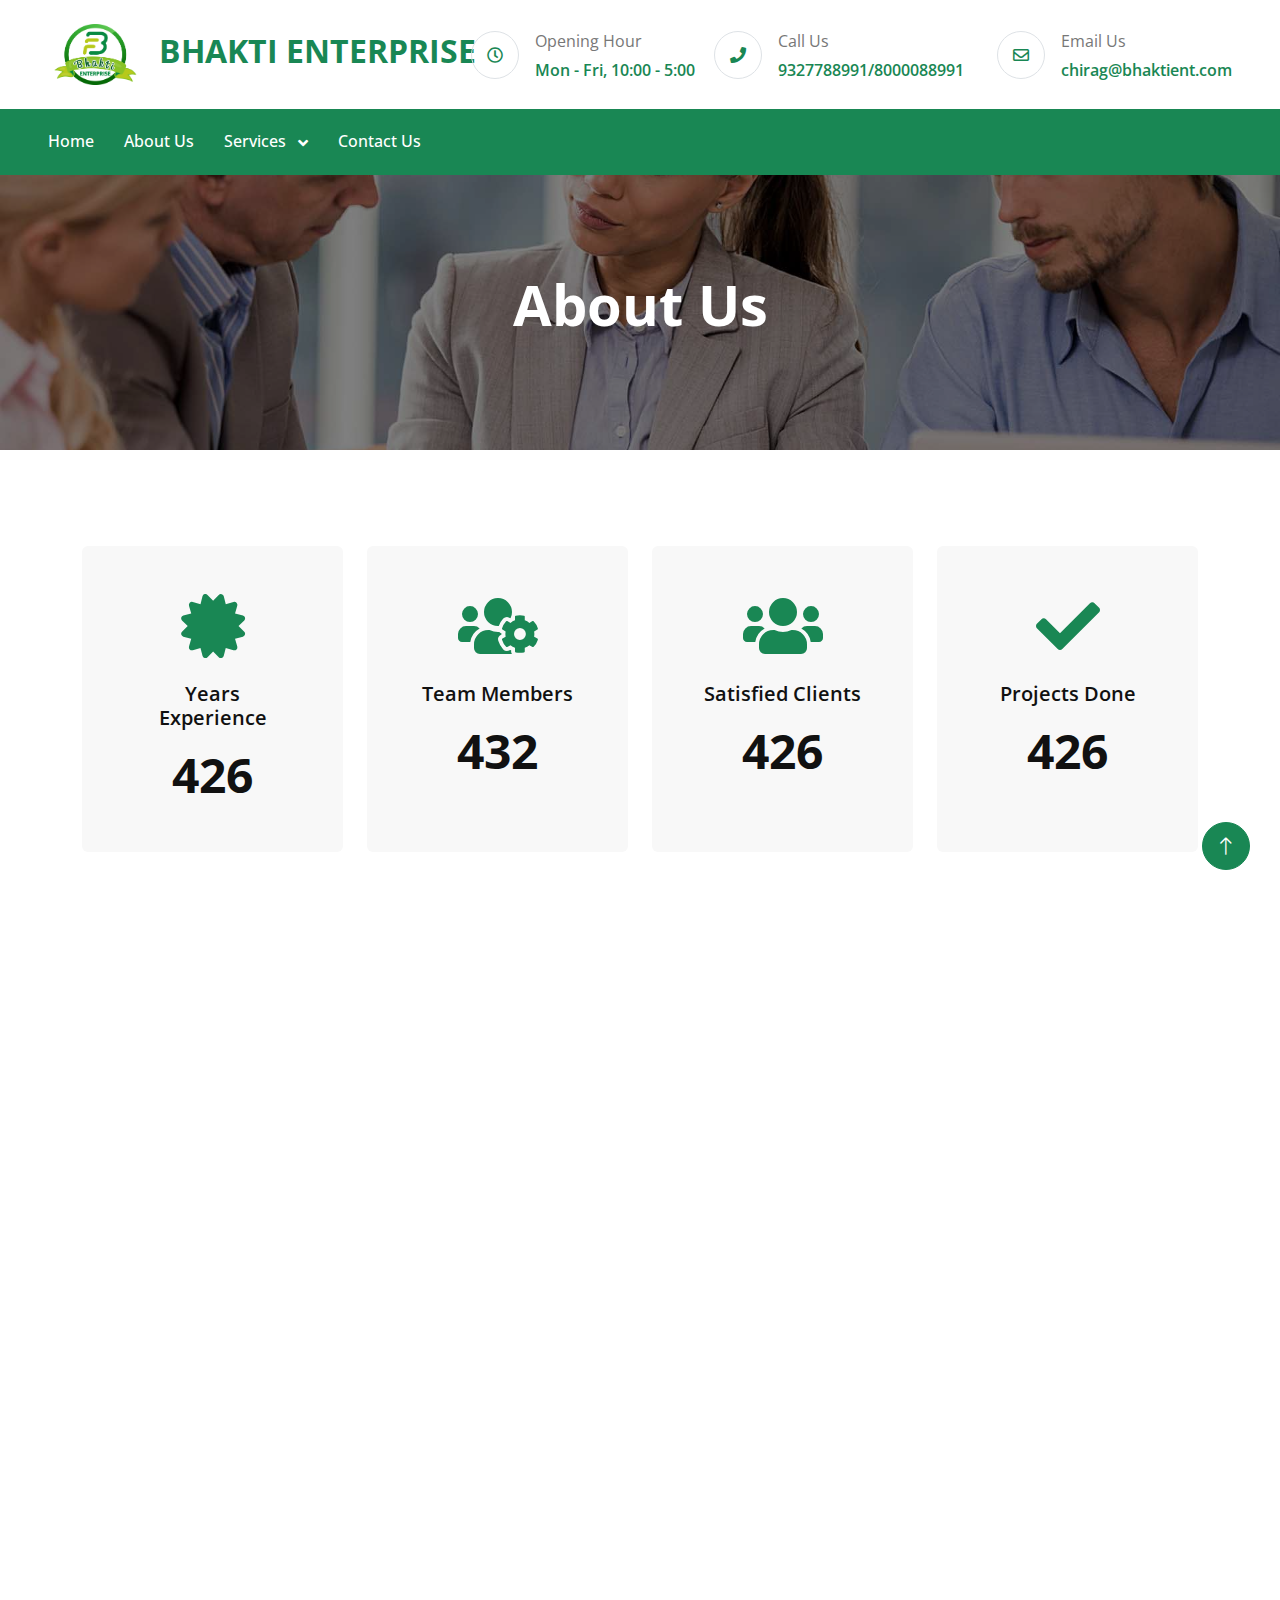
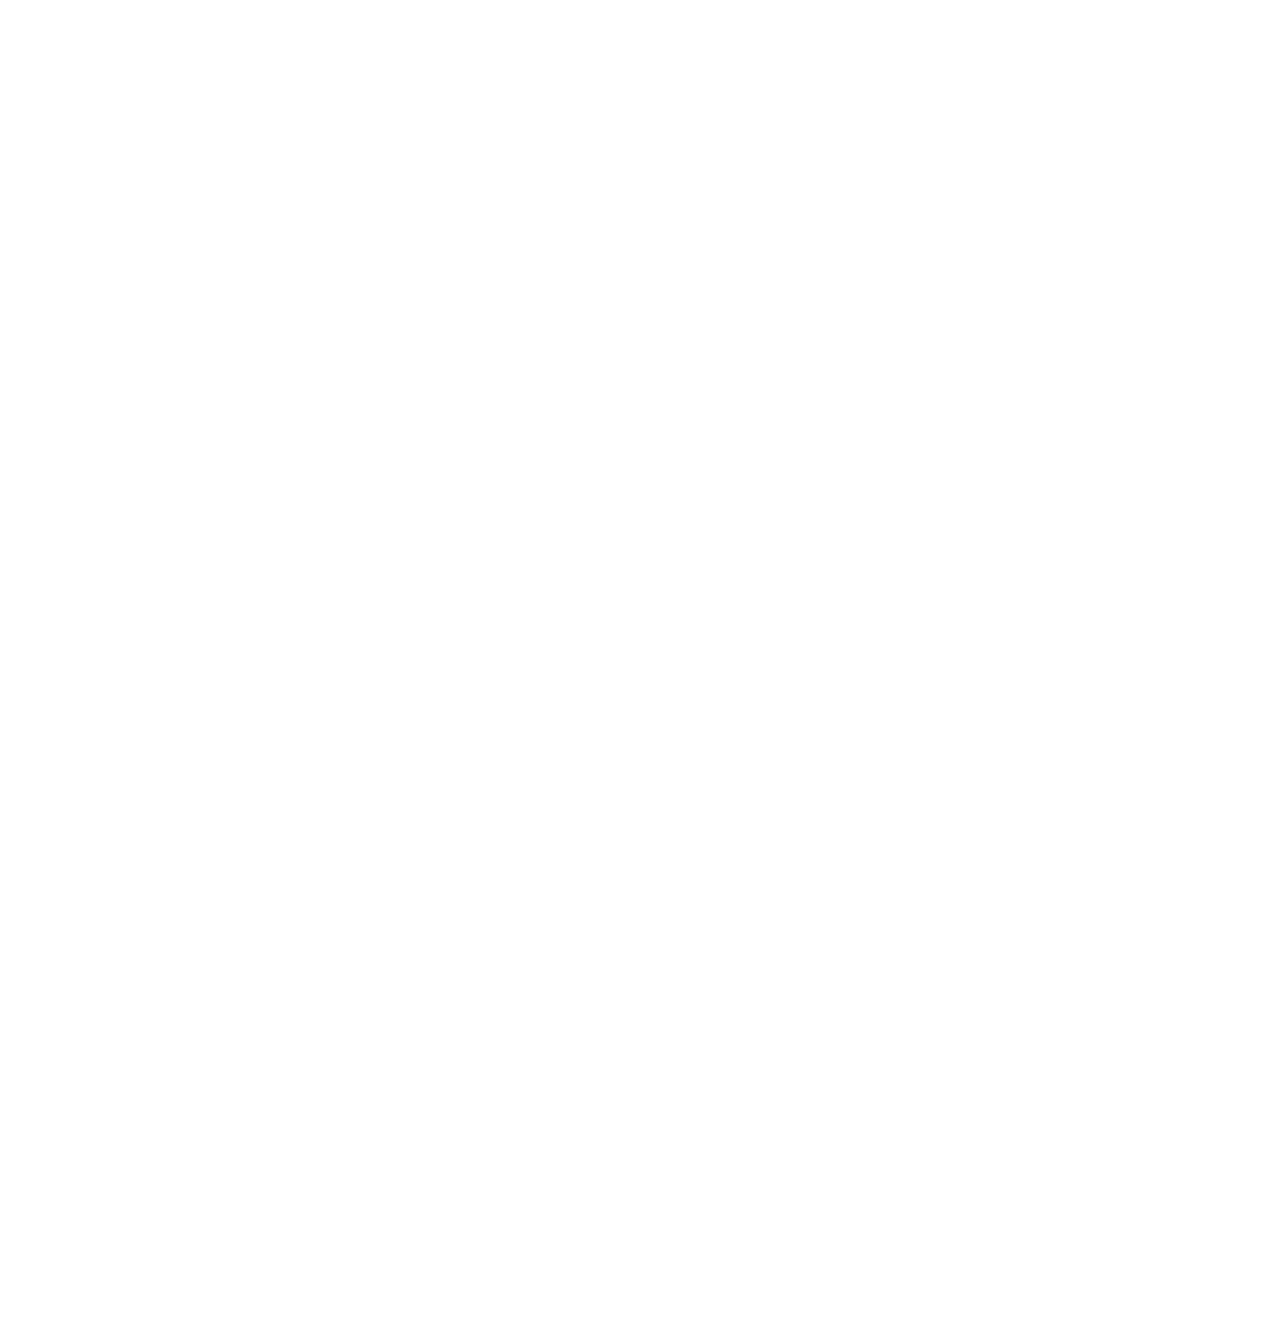
<file: about.html>
<!DOCTYPE html>
<html lang="en">

<head>
    <meta charset="utf-8">
    <title>AboutUs | BHAKTI ENTERPRISE</title>
    <meta content="width=device-width, initial-scale=1.0" name="viewport">
    <meta content="" name="keywords">
    <meta content="" name="description">

    <!-- Favicon -->
    <link href="./img/logo.png" rel="icon">

    <!-- Google Web Fonts -->
    <link rel="preconnect" href="https://fonts.googleapis.com">
    <link rel="preconnect" href="https://fonts.gstatic.com" crossorigin>
    <link href="https://fonts.googleapis.com/css2?family=Open+Sans:wght@400;500;600;700&display=swap" rel="stylesheet">

    <!-- Icon Font Stylesheet -->
    <link href="https://cdnjs.cloudflare.com/ajax/libs/font-awesome/5.10.0/css/all.min.css" rel="stylesheet">
    <link href="https://cdn.jsdelivr.net/npm/bootstrap-icons@1.4.1/font/bootstrap-icons.css" rel="stylesheet">

    <!-- Libraries Stylesheet -->
    <link href="lib/animate/animate.min.css" rel="stylesheet">
    <link href="lib/owlcarousel/assets/owl.carousel.min.css" rel="stylesheet">
    <link href="lib/lightbox/css/lightbox.min.css" rel="stylesheet">

    <!-- Customized Bootstrap Stylesheet -->
    <link href="css/bootstrap.min.css" rel="stylesheet">

    <!-- Template Stylesheet -->
    <link href="css/style.css" rel="stylesheet">
</head>

<body>
      <!-- Spinner Start -->
      <div id="spinner" class="show bg-white position-fixed translate-middle w-100 vh-100 top-50 start-50 d-flex align-items-center justify-content-center">
        <!-- <div class="spinner-border position-relative text-success" style="width: 6rem; height: 6rem;" role="status"></div> -->
        <!-- <i class="fa fa-laptop-code fa-2x text-success position-absolute top-50 start-50 translate-middle"></i> -->
        <img class="fa me-3 w-25" src="./img/logo.png" alt="">
    </div>
    <!-- Spinner End -->




  
    <!-- Brand & Contact Start -->
    <div class="container-fluid py-4 px-5 wow fadeIn brandname" data-wow-delay="0.1s">
        <div class="row align-items-center top-bar">
            <div class="col-lg-4 col-md-12 text-center text-lg-start">
                <a href="./index.html" class="navbar-brand m-0 p-0">
                    <h2 class="fw-bold text-success m-0"><img class="fa me-3 w-25" src="./img/logo.png" alt="">BHAKTI ENTERPRISE</h2>
                    <!-- <img src="img/logo.png" alt="Logo"> -->
                </a>
            </div>
            <div class="col-lg-8 col-md-7 d-none d-lg-block">
                <div class="row">
                    <div class="col-4">
                        <div class="d-flex align-items-center justify-content-end">
                            <div class="flex-shrink-0 btn-lg-square border rounded-circle">
                                <i class="far fa-clock text-success"></i>
                            </div>
                            <div class="ps-3">
                                <p class="mb-2">Opening Hour</p>
                                <h6 class="mb-0 text-success">Mon - Fri, 10:00 - 5:00</h6>
                            </div>
                        </div>
                    </div>
                    <div class="col-4">
                        <div class="d-flex align-items-center justify-content-end">
                            <div class="flex-shrink-0 btn-lg-square border rounded-circle">
                                <i class="fa fa-phone text-success"></i>
                            </div>
                            <div class="ps-3">
                                <p class="mb-2">Call Us</p>
                                <h6 class="mb-0"><a class="text-success" href="tel:+91 9327788991">9327788991/8000088991</a></h6>
                            </div>
                        </div>
                    </div>
                    <div class="col-4">
                        <div class="d-flex align-items-center justify-content-end">
                            <div class="flex-shrink-0 btn-lg-square border rounded-circle">
                                <i class="far fa-envelope text-success"></i>
                            </div>
                            <div class="ps-3">
                                <p class="mb-2">Email Us</p>
                                <h6 class="mb-0"><a class="text-success" href="mailto:chirag@bhaktient.com">chirag@bhaktient.com</a></h6>
                            </div>
                        </div>
                    </div>
                </div>
            </div>
        </div>
    </div>
    <!-- Brand & Contact End -->
    <!-- Navbar Start -->
    <nav class="navbar navbar-expand-lg bg-success navbar-dark sticky-top py-lg-0 px-lg-5 wow fadeIn" data-wow-delay="0.1s">
        <a href="#" class="navbar-brand ms-3 d-lg-none">MENU</a>
        <button type="button" class="navbar-toggler me-3" data-bs-toggle="collapse" data-bs-target="#navbarCollapse">
            <span class="navbar-toggler-icon"></span>
        </button>
        <div class="collapse navbar-collapse" id="navbarCollapse">
            <div class="navbar-nav me-auto p-3 p-lg-0">
                <a href="index.html" class="nav-item nav-link">Home</a>
                <a href="about.html" class="nav-item nav-link">About Us</a>
                <div class="dropdown">
                    <a href="#" class="nav-item nav-link dropdown-toggle" id="servicesDropdown" role="button" data-bs-toggle="dropdown" aria-haspopup="true" aria-expanded="false">
                        Services
                    </a>
                    <div class="dropdown-menu" aria-labelledby="servicesDropdown">
                        <a class="dropdown-item" href="firesafty.html">Fire & Safety</a>
                        <a class="dropdown-item" href="solarpanel.html">Solar Panels</a>
                        <a class="dropdown-item" href="elecric.html">Electric</a>
                        <a class="dropdown-item" href="vantilation.html">Vantilation System</a>
                        <a class="dropdown-item" href="pumps.html">Pump</a>
                    </div>
                </div>
                <a href="contact.html" class="nav-item nav-link">Contact Us</a>
            </div>
            <!-- <a href="#" class="btn btn-sm btn-light rounded-pill py-2 px-4 d-none d-lg-block">Get Started</a> -->
        </div>
    </nav>
    <!-- Navbar End -->


    <!-- Page Header Start -->
    <div class="container-fluid page-header1 py-5 mb-5 wow fadeIn" data-wow-delay="0.1s">
        <div class="container text-center py-5">
            <h1 class="display-4 text-white animated slideInDown mb-3">About Us</h1>
            <!-- <nav aria-label="breadcrumb animated slideInDown">
                <ol class="breadcrumb justify-content-center mb-0">
                    <li class="breadcrumb-item"><a class="text-white" href="#">Home</a></li>
                    <li class="breadcrumb-item"><a class="text-white" href="#">Pages</a></li>
                    <li class="breadcrumb-item text-success active" aria-current="page">About</li>
                </ol>
            </nav> -->
        </div>
    </div>
    <!-- Page Header End -->


    <!-- Facts Start -->
    <div class="container-xxl py-5">
        <div class="container">
            <div class="row g-4">
                <div class="col-lg-3 col-md-6 wow fadeInUp" data-wow-delay="0.1s">
                    <div class="fact-item bg-light rounded text-center h-100 p-5">
                        <i class="fa fa-certificate fa-4x text-success mb-4"></i>
                        <h5 class="mb-3">Years Experience</h5>
                        <h1 class="display-5 mb-0" data-toggle="counter-up">1234</h1>
                    </div>
                </div>
                <div class="col-lg-3 col-md-6 wow fadeInUp" data-wow-delay="0.3s">
                    <div class="fact-item bg-light rounded text-center h-100 p-5">
                        <i class="fa fa-users-cog fa-4x text-success mb-4"></i>
                        <h5 class="mb-3">Team Members</h5>
                        <h1 class="display-5 mb-0" data-toggle="counter-up">1234</h1>
                    </div>
                </div>
                <div class="col-lg-3 col-md-6 wow fadeInUp" data-wow-delay="0.5s">
                    <div class="fact-item bg-light rounded text-center h-100 p-5">
                        <i class="fa fa-users fa-4x text-success mb-4"></i>
                        <h5 class="mb-3">Satisfied Clients</h5>
                        <h1 class="display-5 mb-0" data-toggle="counter-up">1234</h1>
                    </div>
                </div>
                <div class="col-lg-3 col-md-6 wow fadeInUp" data-wow-delay="0.7s">
                    <div class="fact-item bg-light rounded text-center h-100 p-5">
                        <i class="fa fa-check fa-4x text-success mb-4"></i>
                        <h5 class="mb-3">Projects Done</h5>
                        <h1 class="display-5 mb-0" data-toggle="counter-up">1234</h1>
                    </div>
                </div>
            </div>
        </div>
    </div>
    <!-- Facts End -->


    <!-- About Start -->
    <div class="container-xxl py-5">
        <div class="container">
            <div class="row g-5">
                <div class="col-lg-6 wow fadeInUp" data-wow-delay="0.1s">
                    <div class="img-border">
                        <img class="img-fluid" src="img/logo.png" alt="">
                    </div>
                </div>
                <div class="col-lg-6 wow fadeInUp" data-wow-delay="0.5s">
                    <div class="h-100">
                        <h6 class="section-title bg-white text-start text-success pe-3">About Us</h6>
                        <h1 class="display-6 mb-4">#1 Services Provider With <span class="text-success"><br>10 Years</span> Of Experience</h1>
                        <p>Bhakti Enterprise is a trusted name in the industry with a decade of experience. We specialize in Fire and Safety System Installation, Basement Ventilation System, Solar Panels Installation, and Submersible Pump Installations. Our commitment to quality and expertise ensures reliable and efficient services for all your needs.</p>
                        <div class="d-flex align-items-center mb-4 pb-2">
                            <!-- <img class="flex-shrink-0 rounded-circle" src="img/team-1.jpg" alt="" style="width: 50px; height: 50px;"> -->
                            <div class="ps-4">
                                <h6>CHIRAG JOSHI</h6>
                                <small>CEO & Founder</small>
                            </div>
                        </div>
                        <a class="btn btn-success rounded-pill py-3 px-5" href="contact.html">Contact Us</a>
                    </div>
                </div>
            </div>
        </div>
    </div>
    <!-- About End -->


    <!-- Feature Start -->
    <div class="container-xxl py-5">
        <div class="container">
            <div class="row g-5">
                <div class="col-lg-6 wow fadeInUp" data-wow-delay="0.1s">
                    <div class="h-100">
                        <h6 class="section-title bg-white text-start text-success pe-3">Why Choose Us</h6>
                        <h1 class="display-6 mb-4">Why People Trust Us? Learn About Us!</h1>
                        <p class="mb-4">Tempor erat elitr rebum at clita. Diam dolor diam ipsum sit. Aliqu diam amet diam et eos. Clita erat ipsum et lorem et sit, sed stet lorem sit clita duo justo magna dolore erat amet</p>
                        <div class="row g-4">
                            <div class="col-12">
                                <div class="skill">
                                    <div class="d-flex justify-content-between">
                                        <p class="mb-2">Digital Marketing</p>
                                        <p class="mb-2">85%</p>
                                    </div>
                                    <div class="progress">
                                        <div class="progress-bar bg-success" role="progressbar" aria-valuenow="85" aria-valuemin="0" aria-valuemax="100"></div>
                                    </div>
                                </div>
                            </div>
                            <div class="col-12">
                                <div class="skill">
                                    <div class="d-flex justify-content-between">
                                        <p class="mb-2">SEO & Backlinks</p>
                                        <p class="mb-2">90%</p>
                                    </div>
                                    <div class="progress">
                                        <div class="progress-bar bg-success" role="progressbar" aria-valuenow="90" aria-valuemin="0" aria-valuemax="100"></div>
                                    </div>
                                </div>
                            </div>
                            <div class="col-12">
                                <div class="skill">
                                    <div class="d-flex justify-content-between">
                                        <p class="mb-2">Design & Development</p>
                                        <p class="mb-2">95%</p>
                                    </div>
                                    <div class="progress">
                                        <div class="progress-bar bg-success" role="progressbar" aria-valuenow="95" aria-valuemin="0" aria-valuemax="100"></div>
                                    </div>
                                </div>
                            </div>
                        </div>
                    </div>
                </div>
                <div class="col-lg-6 wow fadeInUp" data-wow-delay="0.5s">
                    <div class="img-border">
                        <img class="img-fluid" src="img/feature.jpg" alt="">
                    </div>
                </div>
            </div>
        </div>
    </div>
    <!-- Feature End -->


    <!-- Team Start -->
    <!-- <div class="container-xxl py-5">
        <div class="container">
            <div class="text-center mx-auto mb-5 wow fadeInUp" data-wow-delay="0.1s" style="max-width: 600px;">
                <h6 class="section-title bg-white text-center text-success px-3">Our Team</h6>
                <h1 class="display-6 mb-4">We Are A Creative Team For Your Dream Project</h1>
            </div>
            <div class="row g-4">
                <div class="col-lg-4 col-md-6 wow fadeInUp" data-wow-delay="0.1s">
                    <div class="team-item text-center p-4">
                        <img class="img-fluid border rounded-circle w-75 p-2 mb-4" src="img/team-1.jpg" alt="">
                        <div class="team-text">
                            <div class="team-title">
                                <h5>Full Name</h5>
                                <span>Designation</span>
                            </div>
                            <div class="team-social">
                                <a class="btn btn-square btn-success rounded-circle" href=""><i class="fab fa-facebook-f"></i></a>
                                <a class="btn btn-square btn-success rounded-circle" href=""><i class="fab fa-twitter"></i></a>
                                <a class="btn btn-square btn-success rounded-circle" href=""><i class="fab fa-instagram"></i></a>
                            </div>
                        </div>
                    </div>
                </div>
                <div class="col-lg-4 col-md-6 wow fadeInUp" data-wow-delay="0.3s">
                    <div class="team-item text-center p-4">
                        <img class="img-fluid border rounded-circle w-75 p-2 mb-4" src="img/team-2.jpg" alt="">
                        <div class="team-text">
                            <div class="team-title">
                                <h5>Full Name</h5>
                                <span>Designation</span>
                            </div>
                            <div class="team-social">
                                <a class="btn btn-square btn-success rounded-circle" href=""><i class="fab fa-facebook-f"></i></a>
                                <a class="btn btn-square btn-success rounded-circle" href=""><i class="fab fa-twitter"></i></a>
                                <a class="btn btn-square btn-success rounded-circle" href=""><i class="fab fa-instagram"></i></a>
                            </div>
                        </div>
                    </div>
                </div>
                <div class="col-lg-4 col-md-6 wow fadeInUp" data-wow-delay="0.5s">
                    <div class="team-item text-center p-4">
                        <img class="img-fluid border rounded-circle w-75 p-2 mb-4" src="img/team-3.jpg" alt="">
                        <div class="team-text">
                            <div class="team-title">
                                <h5>Full Name</h5>
                                <span>Designation</span>
                            </div>
                            <div class="team-social">
                                <a class="btn btn-square btn-success rounded-circle" href=""><i class="fab fa-facebook-f"></i></a>
                                <a class="btn btn-square btn-success rounded-circle" href=""><i class="fab fa-twitter"></i></a>
                                <a class="btn btn-square btn-success rounded-circle" href=""><i class="fab fa-instagram"></i></a>
                            </div>
                        </div>
                    </div>
                </div>
            </div>
        </div>
    </div> -->
    <!-- Team End -->

        <!-- Google Map Start -->
        <div class="container-xxl pt-5 px-0 wow fadeIn" data-wow-delay="0.1s">
            <iframe src="https://www.google.com/maps/embed?pb=!1m18!1m12!1m3!1d3669.4475880965274!2d72.56569127418528!3d23.11730951278823!2m3!1f0!2f0!3f0!3m2!1i1024!2i768!4f13.1!3m3!1m2!1s0x395e83024525eea1%3A0x876559c73be370a4!2sBhakti%20Enterprise!5e0!3m2!1sen!2sin!4v1694685680417!5m2!1sen!2sin" width="100%
            " height="450" style="border:0;" allowfullscreen="" loading="lazy" referrerpolicy="no-referrer-when-downgrade"></iframe>
        </div>
        <!-- Google Map End -->

   <!-- Footer Start -->
   <div class="container-fluid bg-dark text-body footer mt-5 pt-5 wow fadeIn" data-wow-delay="0.1s">
    <div class="container py-5">
        <div class="row g-5">
            <div class="col-lg-3 col-md-6">
                <h5 class="text-light mb-4">Address</h5>
                <p class="mb-2"><i class="fa fa-map-marker-alt me-3"></i>Shop-2,Shashvat Jilus Apartment,mansarovar road,chandkheda,Ahmedabad</p>
                <p class="mb-2"><i class="fa fa-phone-alt me-3"></i>+91 9327788991</p>
                <p class="mb-2"><i class="fa fa-envelope me-3"></i>chirag@bhaktient.com</p>
                <div class="d-flex pt-2">
                    <a class="btn btn-square btn-outline-secondary rounded-circle me-1" href=""><i class="fab fa-twitter"></i></a>
                    <a class="btn btn-square btn-outline-secondary rounded-circle me-1" href=""><i class="fab fa-facebook-f"></i></a>
                    <a class="btn btn-square btn-outline-secondary rounded-circle me-1" href=""><i class="fab fa-youtube"></i></a>
                    <a class="btn btn-square btn-outline-secondary rounded-circle me-0" href=""><i class="fab fa-linkedin-in"></i></a>
                </div>
            </div>
            <div class="col-lg-3 col-md-6">
                <h5 class="text-light mb-4">Quick Links</h5>
                <!-- <a class="btn btn-link" href="">About Us</a> -->
                <a class="btn btn-link" href="./contact.html">Contact Us</a>
                <a class="btn btn-link" href="./service.html">Our Services</a>
                <!-- <a class="btn btn-link" href="">Terms & Condition</a> -->
                <a class="btn btn-link" href="">Support</a>
            </div>
            <div class="col-lg-3 col-md-6">
                <h5 class="text-light mb-4">Gallery</h5>
                <div class="row g-2">
                    <div class="col-4">
                        <img class="img-fluid rounded" src="img/project-1.jpg" alt="Image">
                    </div>
                    <div class="col-4">
                        <img class="img-fluid rounded" src="img/project-2.jpg" alt="Image">
                    </div>
                    <div class="col-4">
                        <img class="img-fluid rounded" src="img/project-3.jpg" alt="Image">
                    </div>
                    <div class="col-4">
                        <img class="img-fluid rounded" src="img/project-4.jpg" alt="Image">
                    </div>
                    <div class="col-4">
                        <img class="img-fluid rounded" src="img/project-5.jpg" alt="Image">
                    </div>
                    <div class="col-4">
                        <img class="img-fluid rounded" src="img/project-6.jpg" alt="Image">
                    </div>
                </div>
            </div>
            <div class="col-lg-3 col-md-6">
                <h5 class="text-light mb-4">Newsletter</h5>
                <p>Enter your mail to receive latest update of our services</p>
                <div class="position-relative mx-auto" style="max-width: 400px;">
                    <input class="form-control bg-transparent border-secondary w-100 py-3 ps-4 pe-5" type="text" placeholder="Your email">
                    <button type="button" class="btn btn-success py-2 position-absolute top-0 end-0 mt-2 me-2">Submit</button>
                </div>
            </div>
        </div>
    </div>
    <div class="container-fluid copyright">
        <div class="container">
            <div class="row">
                <div class="col-md-6 text-center text-md-start mb-3 mb-md-0">
                    &copy; <a href="#">2023 BHAKTI ENTERPRISE</a>, All Right Reserved.
                </div>
                <div class="col-md-6 text-center text-md-end">
                    <!--/*** This template is free as long as you keep the footer author’s credit link/attribution link/backlink. If you'd like to use the template without the footer author’s credit link/attribution link/backlink, you can purchase the Credit Removal License from "https://htmlcodex.com/credit-removal". Thank you for your support. ***/-->
                    Designed By <a href="https://thepatelharsh.vercel.app">Harsh Patel</a>
                    
                </div>
            </div>
        </div>
    </div>
</div>
<!-- Footer End -->


    <!-- Back to Top -->
    <a href="#" class="btn btn-lg btn-success btn-lg-square rounded-circle back-to-top"><i class="bi bi-arrow-up"></i></a>


    <!-- JavaScript Libraries -->
    <script src="https://code.jquery.com/jquery-3.4.1.min.js"></script>
    <script src="https://cdn.jsdelivr.net/npm/bootstrap@5.0.0/dist/js/bootstrap.bundle.min.js"></script>
    <script src="lib/wow/wow.min.js"></script>
    <script src="lib/easing/easing.min.js"></script>
    <script src="lib/waypoints/waypoints.min.js"></script>
    <script src="lib/counterup/counterup.min.js"></script>
    <script src="lib/owlcarousel/owl.carousel.min.js"></script>
    <script src="lib/lightbox/js/lightbox.min.js"></script>

    <!-- Template Javascript -->
    <script src="js/main.js"></script>
</body>

</html>
</file>
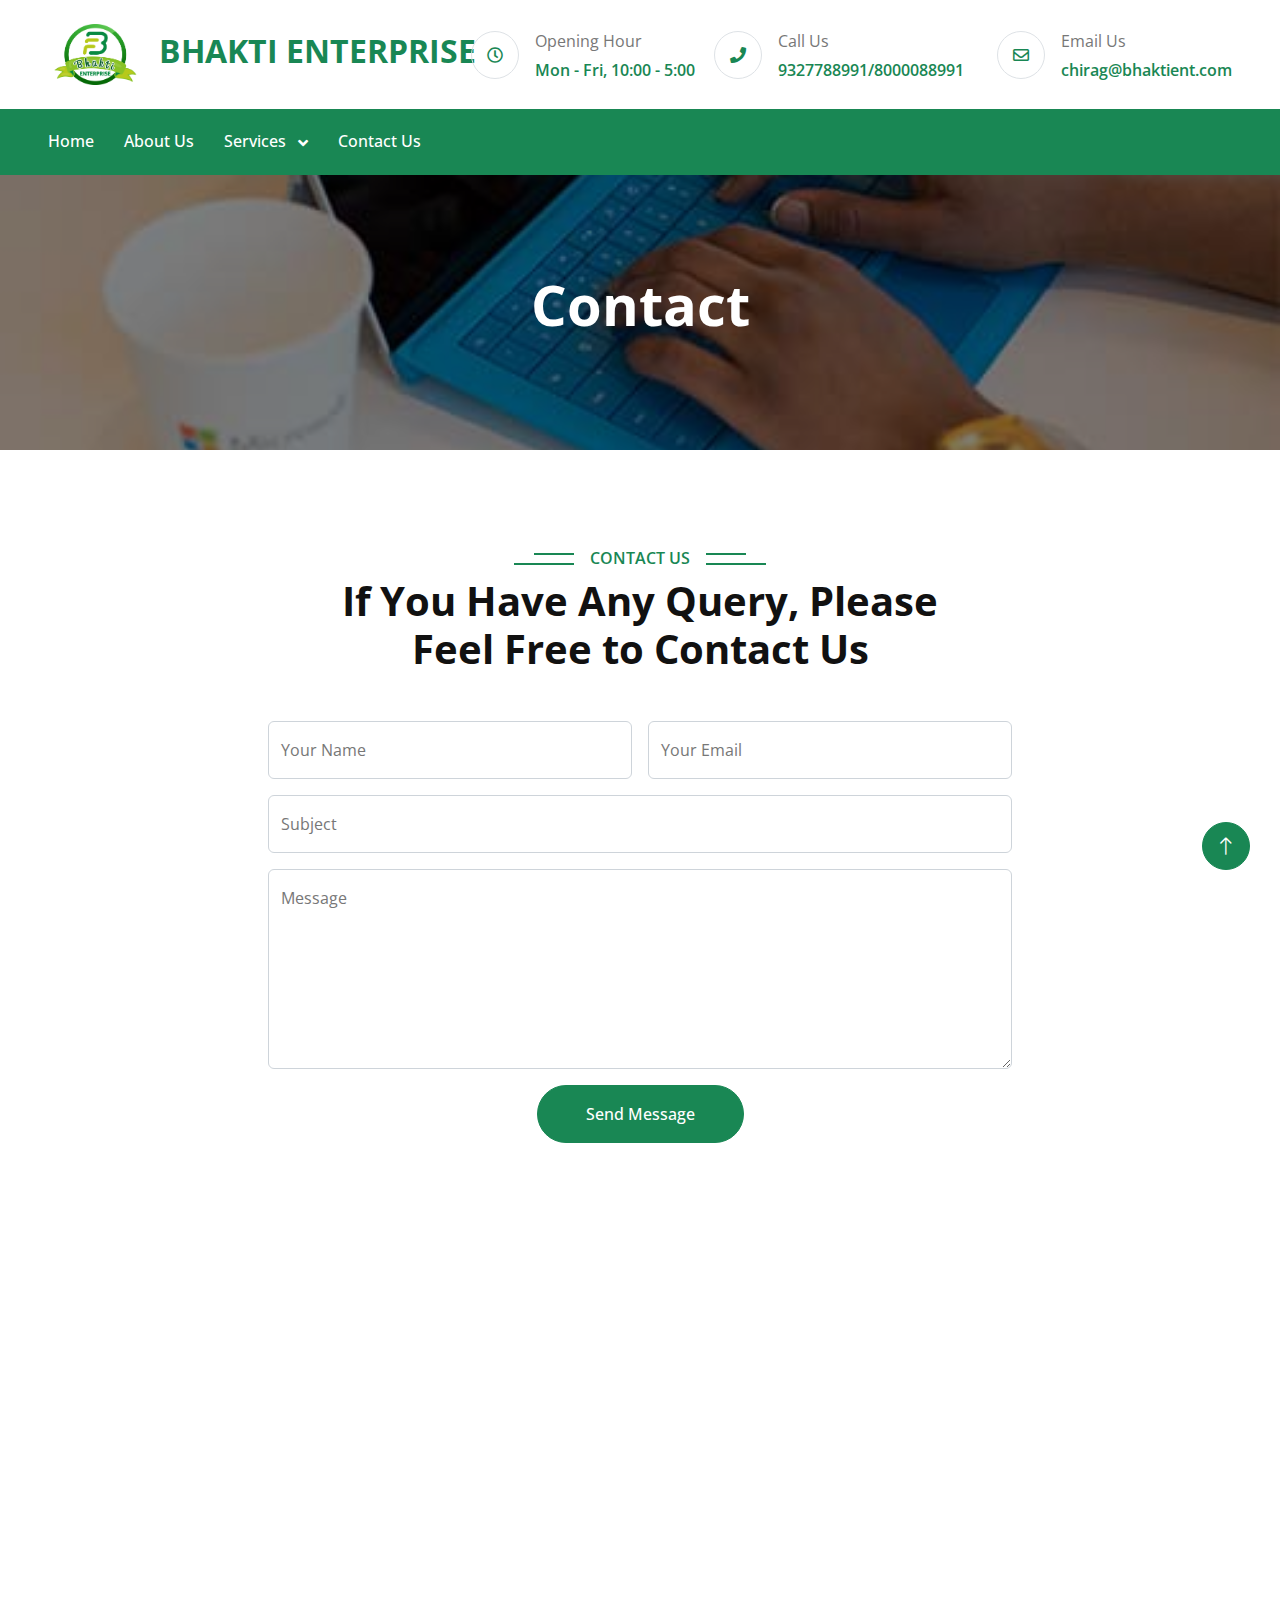
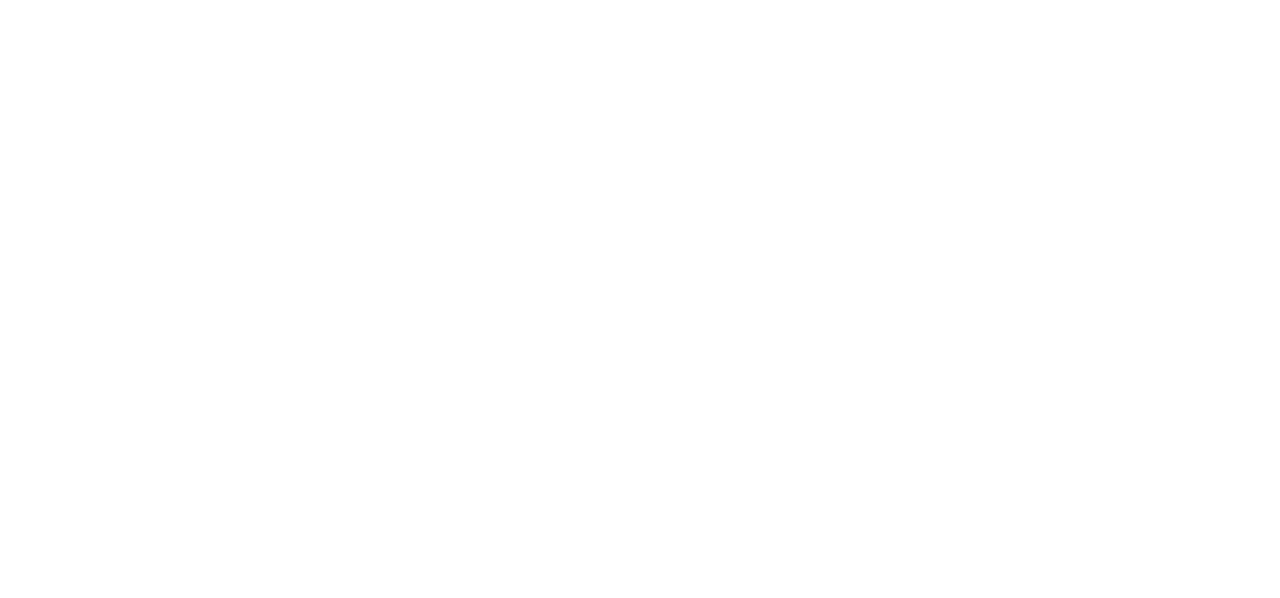
<file: contact.html>
<!DOCTYPE html>
<html lang="en">

<head>
    <meta charset="utf-8">
    <title>Contact | BHAKTI ENTERPRISE</title>
    <meta content="width=device-width, initial-scale=1.0" name="viewport">
    <meta content="" name="keywords">
    <meta content="" name="description">

    <!-- Favicon -->
    <link href="./img/logo.png" rel="icon">

    <!-- Google Web Fonts -->
    <link rel="preconnect" href="https://fonts.googleapis.com">
    <link rel="preconnect" href="https://fonts.gstatic.com" crossorigin>
    <link href="https://fonts.googleapis.com/css2?family=Open+Sans:wght@400;500;600;700&display=swap" rel="stylesheet">

    <!-- Icon Font Stylesheet -->
    <link href="https://cdnjs.cloudflare.com/ajax/libs/font-awesome/5.10.0/css/all.min.css" rel="stylesheet">
    <link href="https://cdn.jsdelivr.net/npm/bootstrap-icons@1.4.1/font/bootstrap-icons.css" rel="stylesheet">

    <!-- Libraries Stylesheet -->
    <link href="lib/animate/animate.min.css" rel="stylesheet">
    <link href="lib/owlcarousel/assets/owl.carousel.min.css" rel="stylesheet">
    <link href="lib/lightbox/css/lightbox.min.css" rel="stylesheet">

    <!-- Customized Bootstrap Stylesheet -->
    <link href="css/bootstrap.min.css" rel="stylesheet">

    <!-- Template Stylesheet -->
    <link href="css/style.css" rel="stylesheet">
    <style>
        @media screen and (max-width: 420px) {
.brandname{
    padding-left: 0px !important;
}
.brandname img{
    margin: 0px!important;
}
        }
    </style>
</head>

<body>
    <!-- Spinner Start -->
    <div id="spinner" class="show bg-white position-fixed translate-middle w-100 vh-100 top-50 start-50 d-flex align-items-center justify-content-center">
        <!-- <div class="spinner-border position-relative text-success" style="width: 6rem; height: 6rem;" role="status"></div> -->
        <!-- <i class="fa fa-laptop-code fa-2x text-success position-absolute top-50 start-50 translate-middle"></i> -->
        <img class="fa me-3 w-25" src="./img/logo.png" alt="">
    </div>
    <!-- Spinner End -->


    


    <!-- Brand & Contact Start -->
    <div class="container-fluid py-4 px-5 wow fadeIn brandname" data-wow-delay="0.1s">
        <div class="row align-items-center top-bar">
            <div class="col-lg-4 col-md-12 text-center text-lg-start">
                <a href="./index.html" class="navbar-brand m-0 p-0">
                    <h2 class="fw-bold text-success m-0"><img class="fa me-3 w-25" src="./img/logo.png" alt="">BHAKTI ENTERPRISE</h2>
                    <!-- <img src="img/logo.png" alt="Logo"> -->
                </a>
            </div>
            <div class="col-lg-8 col-md-7 d-none d-lg-block">
                <div class="row">
                    <div class="col-4">
                        <div class="d-flex align-items-center justify-content-end">
                            <div class="flex-shrink-0 btn-lg-square border rounded-circle">
                                <i class="far fa-clock text-success"></i>
                            </div>
                            <div class="ps-3">
                                <p class="mb-2">Opening Hour</p>
                                <h6 class="mb-0 text-success">Mon - Fri, 10:00 - 5:00</h6>
                            </div>
                        </div>
                    </div>
                    <div class="col-4">
                        <div class="d-flex align-items-center justify-content-end">
                            <div class="flex-shrink-0 btn-lg-square border rounded-circle">
                                <i class="fa fa-phone text-success"></i>
                            </div>
                            <div class="ps-3">
                                <p class="mb-2">Call Us</p>
                                <h6 class="mb-0"><a class="text-success" href="tel:+91 9327788991">9327788991/8000088991</a></h6>
                            </div>
                        </div>
                    </div>
                    <div class="col-4">
                        <div class="d-flex align-items-center justify-content-end">
                            <div class="flex-shrink-0 btn-lg-square border rounded-circle">
                                <i class="far fa-envelope text-success"></i>
                            </div>
                            <div class="ps-3">
                                <p class="mb-2">Email Us</p>
                                <h6 class="mb-0"><a class="text-success" href="mailto:chirag@bhaktient.com">chirag@bhaktient.com</a></h6>
                            </div>
                        </div>
                    </div>
                </div>
            </div>
        </div>
    </div>
    <!-- Brand & Contact End -->


    <!-- Navbar Start -->
    <nav class="navbar navbar-expand-lg bg-success navbar-dark sticky-top py-lg-0 px-lg-5 wow fadeIn" data-wow-delay="0.1s">
        <a href="#" class="navbar-brand ms-3 d-lg-none">MENU</a>
        <button type="button" class="navbar-toggler me-3" data-bs-toggle="collapse" data-bs-target="#navbarCollapse">
            <span class="navbar-toggler-icon"></span>
        </button>
        <div class="collapse navbar-collapse" id="navbarCollapse">
            <div class="navbar-nav me-auto p-3 p-lg-0">
                <a href="index.html" class="nav-item nav-link">Home</a>
                <a href="about.html" class="nav-item nav-link">About Us</a>
                <div class="dropdown">
                    <a href="#" class="nav-item nav-link dropdown-toggle" id="servicesDropdown" role="button" data-bs-toggle="dropdown" aria-haspopup="true" aria-expanded="false">
                        Services
                    </a>
                    <div class="dropdown-menu" aria-labelledby="servicesDropdown">
                        <a class="dropdown-item" href="firesafty.html">Fire & Safety</a>
                        <a class="dropdown-item" href="solarpanel.html">Solar Panels</a>
                        <a class="dropdown-item" href="elecric.html">Electric</a>
                        <a class="dropdown-item" href="vantilation.html">Vantilation System</a>
                        <a class="dropdown-item" href="pumps.html">Pump</a>
                    </div>
                </div>
                <a href="contact.html" class="nav-item nav-link">Contact Us</a>
            </div>
           
        </div>
    </nav>
    <!-- Navbar End -->



    <!-- Page Header Start -->
    <div class="container-fluid page-header3 py-5 mb-5 wow fadeIn" data-wow-delay="0.1s">
        <div class="container text-center py-5">
            <h1 class="display-4 text-white animated slideInDown mb-3">Contact</h1>
            <nav aria-label="breadcrumb animated slideInDown">
              
            </nav>
        </div>
    </div>
    <!-- Page Header End -->


    <!-- Contact Start -->
    <div class="container-xxl py-5">
        <div class="container">
            <div class="text-center mx-auto mb-5 wow fadeInUp" data-wow-delay="0.1s" style="max-width: 600px;">
                <h6 class="section-title bg-white text-center text-success px-3">Contact Us</h6>
                <h1 class="display-6 mb-4">If You Have Any Query, Please Feel Free to Contact Us</h1>
            </div>
            <div class="row g-0 justify-content-center">
                <div class="col-lg-8 wow fadeInUp" data-wow-delay="0.5s">
                    <!-- <p class="text-center mb-4">The contact form is currently inactive. Get a functional and working contact form with Ajax & PHP in a few minutes. Just copy and paste the files, add a little code and you're done. <a href="https://htmlcodex.com/contact-form">Download Now</a>.</p> -->
                    <form>
                        <div class="row g-3">
                            <div class="col-md-6">
                                <div class="form-floating">
                                    <input type="text" class="form-control" id="name" placeholder="Your Name">
                                    <label for="name">Your Name</label>
                                </div>
                            </div>
                            <div class="col-md-6">
                                <div class="form-floating">
                                    <input type="email" class="form-control" id="email" placeholder="Your Email">
                                    <label for="email">Your Email</label>
                                </div>
                            </div>
                            <div class="col-12">
                                <div class="form-floating">
                                    <input type="text" class="form-control" id="subject" placeholder="Subject">
                                    <label for="subject">Subject</label>
                                </div>
                            </div>
                            <div class="col-12">
                                <div class="form-floating">
                                    <textarea class="form-control" placeholder="Leave a message here" id="message" style="height: 200px"></textarea>
                                    <label for="message">Message</label>
                                </div>
                            </div>
                            <div class="col-12 text-center">
                                <button class="btn btn-success rounded-pill py-3 px-5" type="submit">Send Message</button>
                            </div>
                        </div>
                    </form>
                </div>
            </div>
        </div>
    </div>
    <!-- Contact End -->


    <!-- Google Map Start -->
    <div class="container-xxl pt-5 px-0 wow fadeIn" data-wow-delay="0.1s">
        <iframe src="https://www.google.com/maps/embed?pb=!1m18!1m12!1m3!1d3669.4475880965274!2d72.56569127418528!3d23.11730951278823!2m3!1f0!2f0!3f0!3m2!1i1024!2i768!4f13.1!3m3!1m2!1s0x395e83024525eea1%3A0x876559c73be370a4!2sBhakti%20Enterprise!5e0!3m2!1sen!2sin!4v1694685680417!5m2!1sen!2sin" width="100%
        " height="450" style="border:0;" allowfullscreen="" loading="lazy" referrerpolicy="no-referrer-when-downgrade"></iframe>
    </div>
    <!-- Google Map End -->


  <!-- Footer Start -->
  <div class="container-fluid bg-dark text-body footer mt-5 pt-5 wow fadeIn" data-wow-delay="0.1s">
    <div class="container py-5">
        <div class="row g-5">
            <div class="col-lg-3 col-md-6">
                <h5 class="text-light mb-4">Address</h5>
                <p class="mb-2"><i class="fa fa-map-marker-alt me-3"></i>Shop-2,Shashvat Jilus Apartment,mansarovar road,chandkheda,Ahmedabad</p>
                <p class="mb-2"><i class="fa fa-phone-alt me-3"></i>+91 9327788991</p>
                <p class="mb-2"><i class="fa fa-envelope me-3"></i>chirag@bhaktient.com</p>
                <div class="d-flex pt-2">
                    <a class="btn btn-square btn-outline-secondary rounded-circle me-1" href=""><i class="fab fa-twitter"></i></a>
                    <a class="btn btn-square btn-outline-secondary rounded-circle me-1" href=""><i class="fab fa-facebook-f"></i></a>
                    <a class="btn btn-square btn-outline-secondary rounded-circle me-1" href=""><i class="fab fa-youtube"></i></a>
                    <a class="btn btn-square btn-outline-secondary rounded-circle me-0" href=""><i class="fab fa-linkedin-in"></i></a>
                </div>
            </div>
            <div class="col-lg-3 col-md-6">
                <h5 class="text-light mb-4">Quick Links</h5>
                <!-- <a class="btn btn-link" href="">About Us</a> -->
                <a class="btn btn-link" href="./contact.html">Contact Us</a>
                <a class="btn btn-link" href="./service.html">Our Services</a>
                <!-- <a class="btn btn-link" href="">Terms & Condition</a> -->
                <a class="btn btn-link" href="">Support</a>
            </div>
            <div class="col-lg-3 col-md-6">
                <h5 class="text-light mb-4">Gallery</h5>
                <div class="row g-2">
                    <div class="col-4">
                        <img class="img-fluid rounded" src="img/project-1.jpg" alt="Image">
                    </div>
                    <div class="col-4">
                        <img class="img-fluid rounded" src="img/project-2.jpg" alt="Image">
                    </div>
                    <div class="col-4">
                        <img class="img-fluid rounded" src="img/project-3.jpg" alt="Image">
                    </div>
                    <div class="col-4">
                        <img class="img-fluid rounded" src="img/project-4.jpg" alt="Image">
                    </div>
                    <div class="col-4">
                        <img class="img-fluid rounded" src="img/project-5.jpg" alt="Image">
                    </div>
                    <div class="col-4">
                        <img class="img-fluid rounded" src="img/project-6.jpg" alt="Image">
                    </div>
                </div>
            </div>
            <div class="col-lg-3 col-md-6">
                <h5 class="text-light mb-4">Newsletter</h5>
                <p>Enter your mail to receive latest update of our services</p>
                <div class="position-relative mx-auto" style="max-width: 400px;">
                    <input class="form-control bg-transparent border-secondary w-100 py-3 ps-4 pe-5" type="text" placeholder="Your email">
                    <button type="button" class="btn btn-success py-2 position-absolute top-0 end-0 mt-2 me-2">Submit</button>
                </div>
            </div>
        </div>
    </div>
    <div class="container-fluid copyright">
        <div class="container">
            <div class="row">
                <div class="col-md-6 text-center text-md-start mb-3 mb-md-0">
                    &copy; <a href="#">2023 BHAKTI ENTERPRISE</a>, All Right Reserved.
                </div>
                <div class="col-md-6 text-center text-md-end">
                    <!--/*** This template is free as long as you keep the footer author’s credit link/attribution link/backlink. If you'd like to use the template without the footer author’s credit link/attribution link/backlink, you can purchase the Credit Removal License from "https://htmlcodex.com/credit-removal". Thank you for your support. ***/-->
                    Designed By <a href="https://thepatelharsh.vercel.app">Harsh Patel</a>
                    
                </div>
            </div>
        </div>
    </div>
</div>
<!-- Footer End -->


    <!-- Back to Top -->
    <a href="#" class="btn btn-lg btn-success btn-lg-square rounded-circle back-to-top"><i class="bi bi-arrow-up"></i></a>


    <!-- JavaScript Libraries -->
    <script src="https://code.jquery.com/jquery-3.4.1.min.js"></script>
    <script src="https://cdn.jsdelivr.net/npm/bootstrap@5.0.0/dist/js/bootstrap.bundle.min.js"></script>
    <script src="lib/wow/wow.min.js"></script>
    <script src="lib/easing/easing.min.js"></script>
    <script src="lib/waypoints/waypoints.min.js"></script>
    <script src="lib/counterup/counterup.min.js"></script>
    <script src="lib/owlcarousel/owl.carousel.min.js"></script>
    <script src="lib/lightbox/js/lightbox.min.js"></script>

    <!-- Template Javascript -->
    <script src="js/main.js"></script>
</body>

</html>
</file>
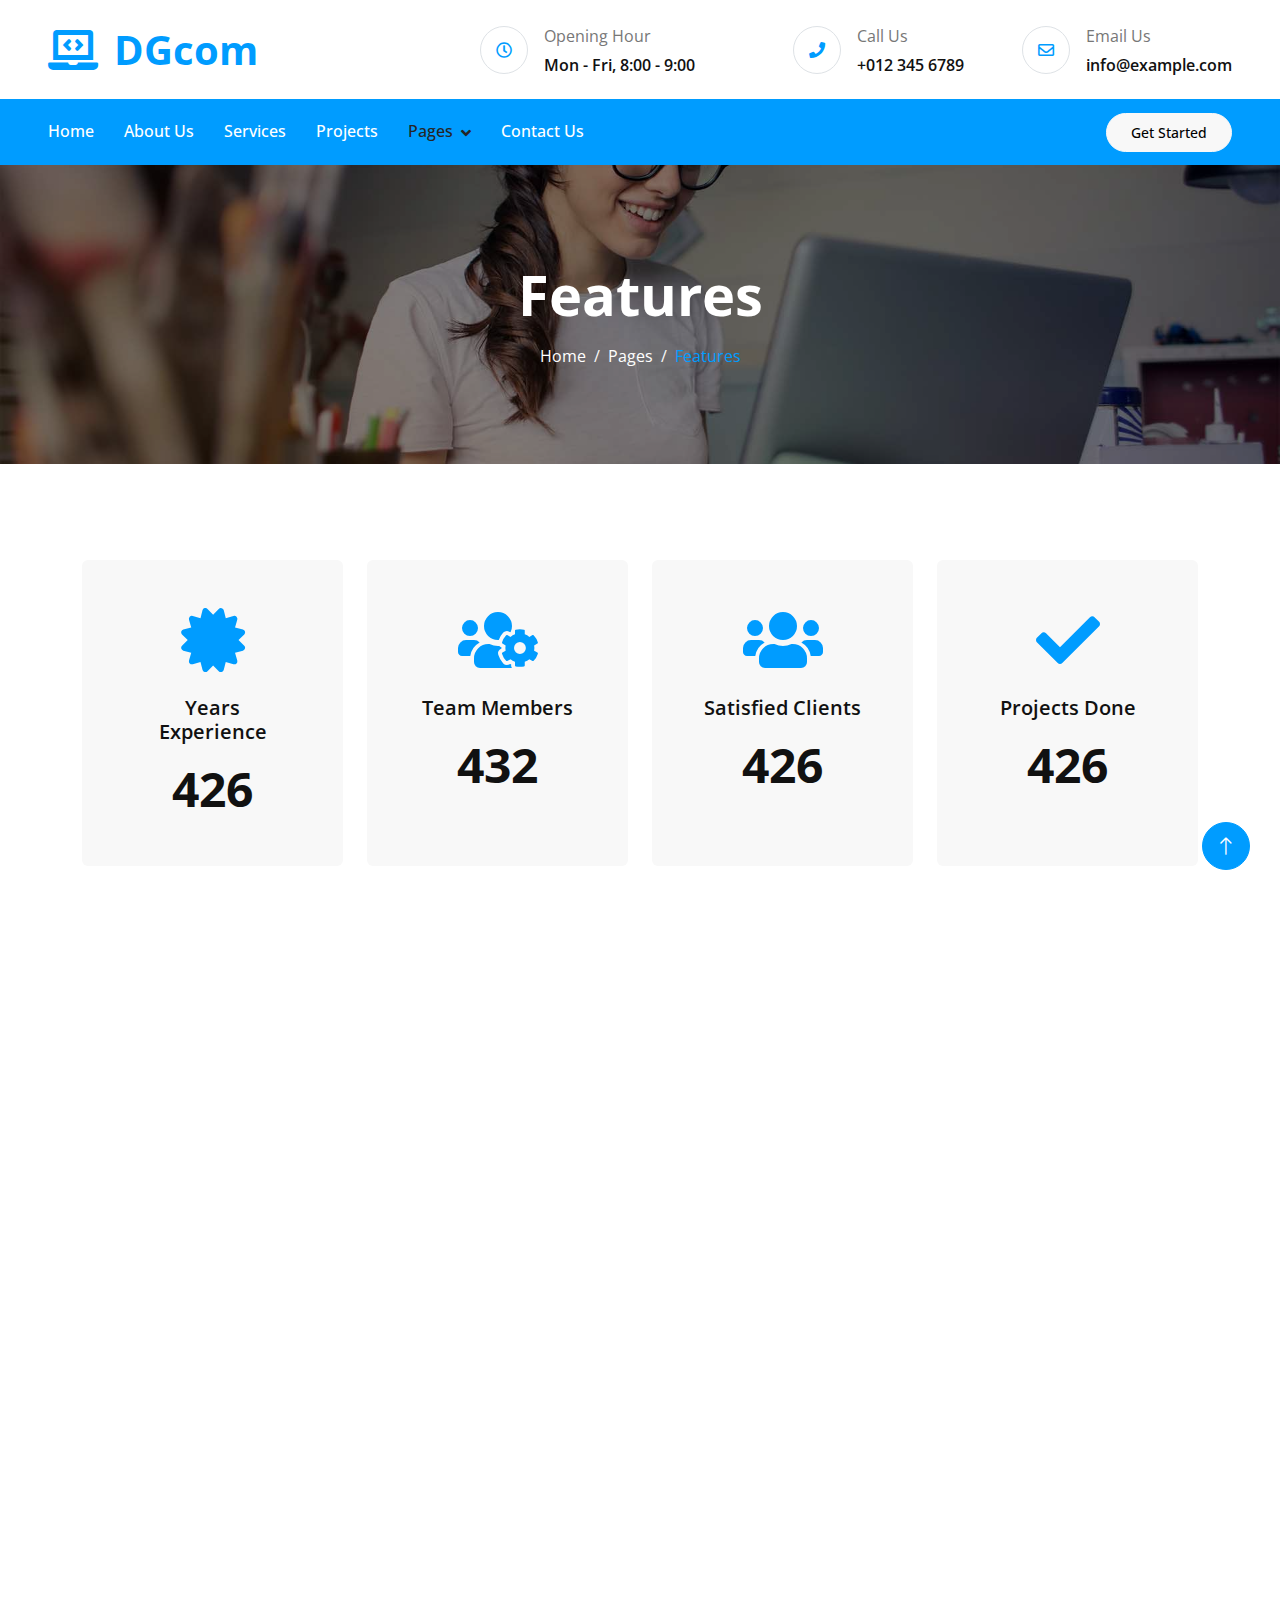
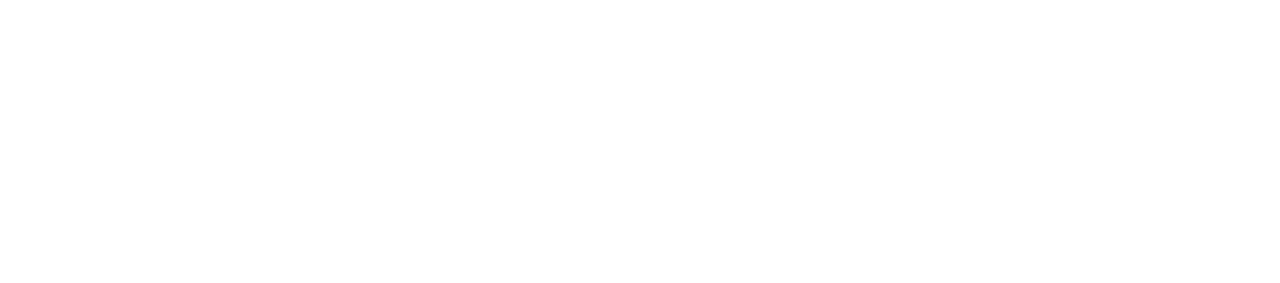
<file: feature.html>
<!DOCTYPE html>
<html lang="en">

<head>
    <meta charset="utf-8">
    <title>DGcom - Web Design Agency HTML Template</title>
    <meta content="width=device-width, initial-scale=1.0" name="viewport">
    <meta content="" name="keywords">
    <meta content="" name="description">

    <!-- Favicon -->
    <link href="./img/logo.png" rel="icon">

    <!-- Google Web Fonts -->
    <link rel="preconnect" href="https://fonts.googleapis.com">
    <link rel="preconnect" href="https://fonts.gstatic.com" crossorigin>
    <link href="https://fonts.googleapis.com/css2?family=Open+Sans:wght@400;500;600;700&display=swap" rel="stylesheet">

    <!-- Icon Font Stylesheet -->
    <link href="https://cdnjs.cloudflare.com/ajax/libs/font-awesome/5.10.0/css/all.min.css" rel="stylesheet">
    <link href="https://cdn.jsdelivr.net/npm/bootstrap-icons@1.4.1/font/bootstrap-icons.css" rel="stylesheet">

    <!-- Libraries Stylesheet -->
    <link href="lib/animate/animate.min.css" rel="stylesheet">
    <link href="lib/owlcarousel/assets/owl.carousel.min.css" rel="stylesheet">
    <link href="lib/lightbox/css/lightbox.min.css" rel="stylesheet">

    <!-- Customized Bootstrap Stylesheet -->
    <link href="css/bootstrap.min.css" rel="stylesheet">

    <!-- Template Stylesheet -->
    <link href="css/style.css" rel="stylesheet">
</head>

<body>
    <!-- Spinner Start -->
    <div id="spinner" class="show bg-white position-fixed translate-middle w-100 vh-100 top-50 start-50 d-flex align-items-center justify-content-center">
        <div class="spinner-border position-relative text-primary" style="width: 6rem; height: 6rem;" role="status"></div>
        <i class="fa fa-laptop-code fa-2x text-primary position-absolute top-50 start-50 translate-middle"></i>
    </div>
    <!-- Spinner End -->


    <!-- Brand & Contact Start -->
    <div class="container-fluid py-4 px-5 wow fadeIn" data-wow-delay="0.1s">
        <div class="row align-items-center top-bar">
            <div class="col-lg-4 col-md-12 text-center text-lg-start">
                <a href="" class="navbar-brand m-0 p-0">
                    <h1 class="fw-bold text-primary m-0"><i class="fa fa-laptop-code me-3"></i>DGcom</h1>
                    <!-- <img src="img/logo.png" alt="Logo"> -->
                </a>
            </div>
            <div class="col-lg-8 col-md-7 d-none d-lg-block">
                <div class="row">
                    <div class="col-4">
                        <div class="d-flex align-items-center justify-content-end">
                            <div class="flex-shrink-0 btn-lg-square border rounded-circle">
                                <i class="far fa-clock text-primary"></i>
                            </div>
                            <div class="ps-3">
                                <p class="mb-2">Opening Hour</p>
                                <h6 class="mb-0">Mon - Fri, 8:00 - 9:00</h6>
                            </div>
                        </div>
                    </div>
                    <div class="col-4">
                        <div class="d-flex align-items-center justify-content-end">
                            <div class="flex-shrink-0 btn-lg-square border rounded-circle">
                                <i class="fa fa-phone text-primary"></i>
                            </div>
                            <div class="ps-3">
                                <p class="mb-2">Call Us</p>
                                <h6 class="mb-0">+012 345 6789</h6>
                            </div>
                        </div>
                    </div>
                    <div class="col-4">
                        <div class="d-flex align-items-center justify-content-end">
                            <div class="flex-shrink-0 btn-lg-square border rounded-circle">
                                <i class="far fa-envelope text-primary"></i>
                            </div>
                            <div class="ps-3">
                                <p class="mb-2">Email Us</p>
                                <h6 class="mb-0">info@example.com</h6>
                            </div>
                        </div>
                    </div>
                </div>
            </div>
        </div>
    </div>
    <!-- Brand & Contact End -->


    <!-- Navbar Start -->
    <nav class="navbar navbar-expand-lg bg-primary navbar-dark sticky-top py-lg-0 px-lg-5 wow fadeIn" data-wow-delay="0.1s">
        <a href="#" class="navbar-brand ms-3 d-lg-none">MENU</a>
        <button type="button" class="navbar-toggler me-3" data-bs-toggle="collapse" data-bs-target="#navbarCollapse">
            <span class="navbar-toggler-icon"></span>
        </button>
        <div class="collapse navbar-collapse" id="navbarCollapse">
            <div class="navbar-nav me-auto p-3 p-lg-0">
                <a href="index.html" class="nav-item nav-link">Home</a>
                <a href="about.html" class="nav-item nav-link">About Us</a>
                <a href="service.html" class="nav-item nav-link">Services</a>
                <a href="project.html" class="nav-item nav-link">Projects</a>
                <div class="nav-item dropdown">
                    <a href="#" class="nav-link dropdown-toggle active" data-bs-toggle="dropdown">Pages</a>
                    <div class="dropdown-menu border-0 rounded-0 rounded-bottom m-0">
                        <a href="feature.html" class="dropdown-item active">Features</a>
                        <a href="team.html" class="dropdown-item">Our Team</a>
                        <a href="testimonial.html" class="dropdown-item">Testimonial</a>
                        <a href="404.html" class="dropdown-item">404 Page</a>
                    </div>
                </div>
                <a href="contact.html" class="nav-item nav-link">Contact Us</a>
            </div>
            <a href="#" class="btn btn-sm btn-light rounded-pill py-2 px-4 d-none d-lg-block">Get Started</a>
        </div>
    </nav>
    <!-- Navbar End -->


    <!-- Page Header Start -->
    <div class="container-fluid page-header py-5 mb-5 wow fadeIn" data-wow-delay="0.1s">
        <div class="container text-center py-5">
            <h1 class="display-4 text-white animated slideInDown mb-3">Features</h1>
            <nav aria-label="breadcrumb animated slideInDown">
                <ol class="breadcrumb justify-content-center mb-0">
                    <li class="breadcrumb-item"><a class="text-white" href="#">Home</a></li>
                    <li class="breadcrumb-item"><a class="text-white" href="#">Pages</a></li>
                    <li class="breadcrumb-item text-primary active" aria-current="page">Features</li>
                </ol>
            </nav>
        </div>
    </div>
    <!-- Page Header End -->


    <!-- Facts Start -->
    <div class="container-xxl py-5">
        <div class="container">
            <div class="row g-4">
                <div class="col-lg-3 col-md-6 wow fadeInUp" data-wow-delay="0.1s">
                    <div class="fact-item bg-light rounded text-center h-100 p-5">
                        <i class="fa fa-certificate fa-4x text-primary mb-4"></i>
                        <h5 class="mb-3">Years Experience</h5>
                        <h1 class="display-5 mb-0" data-toggle="counter-up">1234</h1>
                    </div>
                </div>
                <div class="col-lg-3 col-md-6 wow fadeInUp" data-wow-delay="0.3s">
                    <div class="fact-item bg-light rounded text-center h-100 p-5">
                        <i class="fa fa-users-cog fa-4x text-primary mb-4"></i>
                        <h5 class="mb-3">Team Members</h5>
                        <h1 class="display-5 mb-0" data-toggle="counter-up">1234</h1>
                    </div>
                </div>
                <div class="col-lg-3 col-md-6 wow fadeInUp" data-wow-delay="0.5s">
                    <div class="fact-item bg-light rounded text-center h-100 p-5">
                        <i class="fa fa-users fa-4x text-primary mb-4"></i>
                        <h5 class="mb-3">Satisfied Clients</h5>
                        <h1 class="display-5 mb-0" data-toggle="counter-up">1234</h1>
                    </div>
                </div>
                <div class="col-lg-3 col-md-6 wow fadeInUp" data-wow-delay="0.7s">
                    <div class="fact-item bg-light rounded text-center h-100 p-5">
                        <i class="fa fa-check fa-4x text-primary mb-4"></i>
                        <h5 class="mb-3">Projects Done</h5>
                        <h1 class="display-5 mb-0" data-toggle="counter-up">1234</h1>
                    </div>
                </div>
            </div>
        </div>
    </div>
    <!-- Facts End -->


    <!-- Feature Start -->
    <div class="container-xxl py-5">
        <div class="container">
            <div class="row g-5">
                <div class="col-lg-6 wow fadeInUp" data-wow-delay="0.1s">
                    <div class="h-100">
                        <h6 class="section-title bg-white text-start text-primary pe-3">Why Choose Us</h6>
                        <h1 class="display-6 mb-4">Why People Trust Us? Learn About Us!</h1>
                        <p class="mb-4">Tempor erat elitr rebum at clita. Diam dolor diam ipsum sit. Aliqu diam amet diam et eos. Clita erat ipsum et lorem et sit, sed stet lorem sit clita duo justo magna dolore erat amet</p>
                        <div class="row g-4">
                            <div class="col-12">
                                <div class="skill">
                                    <div class="d-flex justify-content-between">
                                        <p class="mb-2">Digital Marketing</p>
                                        <p class="mb-2">85%</p>
                                    </div>
                                    <div class="progress">
                                        <div class="progress-bar bg-primary" role="progressbar" aria-valuenow="85" aria-valuemin="0" aria-valuemax="100"></div>
                                    </div>
                                </div>
                            </div>
                            <div class="col-12">
                                <div class="skill">
                                    <div class="d-flex justify-content-between">
                                        <p class="mb-2">SEO & Backlinks</p>
                                        <p class="mb-2">90%</p>
                                    </div>
                                    <div class="progress">
                                        <div class="progress-bar bg-primary" role="progressbar" aria-valuenow="90" aria-valuemin="0" aria-valuemax="100"></div>
                                    </div>
                                </div>
                            </div>
                            <div class="col-12">
                                <div class="skill">
                                    <div class="d-flex justify-content-between">
                                        <p class="mb-2">Design & Development</p>
                                        <p class="mb-2">95%</p>
                                    </div>
                                    <div class="progress">
                                        <div class="progress-bar bg-primary" role="progressbar" aria-valuenow="95" aria-valuemin="0" aria-valuemax="100"></div>
                                    </div>
                                </div>
                            </div>
                        </div>
                    </div>
                </div>
                <div class="col-lg-6 wow fadeInUp" data-wow-delay="0.5s">
                    <div class="img-border">
                        <img class="img-fluid" src="img/feature.jpg" alt="">
                    </div>
                </div>
            </div>
        </div>
    </div>
    <!-- Feature End -->


    <!-- Footer Start -->
    <div class="container-fluid bg-dark text-body footer mt-5 pt-5 wow fadeIn" data-wow-delay="0.1s">
        <div class="container py-5">
            <div class="row g-5">
                <div class="col-lg-3 col-md-6">
                    <h5 class="text-light mb-4">Address</h5>
                    <p class="mb-2"><i class="fa fa-map-marker-alt me-3"></i>123 Street, New York, USA</p>
                    <p class="mb-2"><i class="fa fa-phone-alt me-3"></i>+012 345 67890</p>
                    <p class="mb-2"><i class="fa fa-envelope me-3"></i>info@example.com</p>
                    <div class="d-flex pt-2">
                        <a class="btn btn-square btn-outline-secondary rounded-circle me-1" href=""><i class="fab fa-twitter"></i></a>
                        <a class="btn btn-square btn-outline-secondary rounded-circle me-1" href=""><i class="fab fa-facebook-f"></i></a>
                        <a class="btn btn-square btn-outline-secondary rounded-circle me-1" href=""><i class="fab fa-youtube"></i></a>
                        <a class="btn btn-square btn-outline-secondary rounded-circle me-0" href=""><i class="fab fa-linkedin-in"></i></a>
                    </div>
                </div>
                <div class="col-lg-3 col-md-6">
                    <h5 class="text-light mb-4">Quick Links</h5>
                    <a class="btn btn-link" href="">About Us</a>
                    <a class="btn btn-link" href="">Contact Us</a>
                    <a class="btn btn-link" href="">Our Services</a>
                    <a class="btn btn-link" href="">Terms & Condition</a>
                    <a class="btn btn-link" href="">Support</a>
                </div>
                <div class="col-lg-3 col-md-6">
                    <h5 class="text-light mb-4">Gallery</h5>
                    <div class="row g-2">
                        <div class="col-4">
                            <img class="img-fluid rounded" src="img/project-1.jpg" alt="Image">
                        </div>
                        <div class="col-4">
                            <img class="img-fluid rounded" src="img/project-2.jpg" alt="Image">
                        </div>
                        <div class="col-4">
                            <img class="img-fluid rounded" src="img/project-3.jpg" alt="Image">
                        </div>
                        <div class="col-4">
                            <img class="img-fluid rounded" src="img/project-4.jpg" alt="Image">
                        </div>
                        <div class="col-4">
                            <img class="img-fluid rounded" src="img/project-5.jpg" alt="Image">
                        </div>
                        <div class="col-4">
                            <img class="img-fluid rounded" src="img/project-6.jpg" alt="Image">
                        </div>
                    </div>
                </div>
                <div class="col-lg-3 col-md-6">
                    <h5 class="text-light mb-4">Newsletter</h5>
                    <p>Dolor amet sit justo amet elitr clita ipsum elitr est.</p>
                    <div class="position-relative mx-auto" style="max-width: 400px;">
                        <input class="form-control bg-transparent border-secondary w-100 py-3 ps-4 pe-5" type="text" placeholder="Your email">
                        <button type="button" class="btn btn-primary py-2 position-absolute top-0 end-0 mt-2 me-2">SignUp</button>
                    </div>
                </div>
            </div>
        </div>
        <div class="container-fluid copyright">
            <div class="container">
                <div class="row">
                    <div class="col-md-6 text-center text-md-start mb-3 mb-md-0">
                        &copy; <a href="#">Your Site Name</a>, All Right Reserved.
                    </div>
                    <div class="col-md-6 text-center text-md-end">
                        <!--/*** This template is free as long as you keep the footer author’s credit link/attribution link/backlink. If you'd like to use the template without the footer author’s credit link/attribution link/backlink, you can purchase the Credit Removal License from "https://htmlcodex.com/credit-removal". Thank you for your support. ***/-->
                        Designed By <a href="https://htmlcodex.com">HTML Codex</a>
                    </div>
                </div>
            </div>
        </div>
    </div>
    <!-- Footer End -->


    <!-- Back to Top -->
    <a href="#" class="btn btn-lg btn-primary btn-lg-square rounded-circle back-to-top"><i class="bi bi-arrow-up"></i></a>


    <!-- JavaScript Libraries -->
    <script src="https://code.jquery.com/jquery-3.4.1.min.js"></script>
    <script src="https://cdn.jsdelivr.net/npm/bootstrap@5.0.0/dist/js/bootstrap.bundle.min.js"></script>
    <script src="lib/wow/wow.min.js"></script>
    <script src="lib/easing/easing.min.js"></script>
    <script src="lib/waypoints/waypoints.min.js"></script>
    <script src="lib/counterup/counterup.min.js"></script>
    <script src="lib/owlcarousel/owl.carousel.min.js"></script>
    <script src="lib/lightbox/js/lightbox.min.js"></script>

    <!-- Template Javascript -->
    <script src="js/main.js"></script>
</body>

</html>
</file>
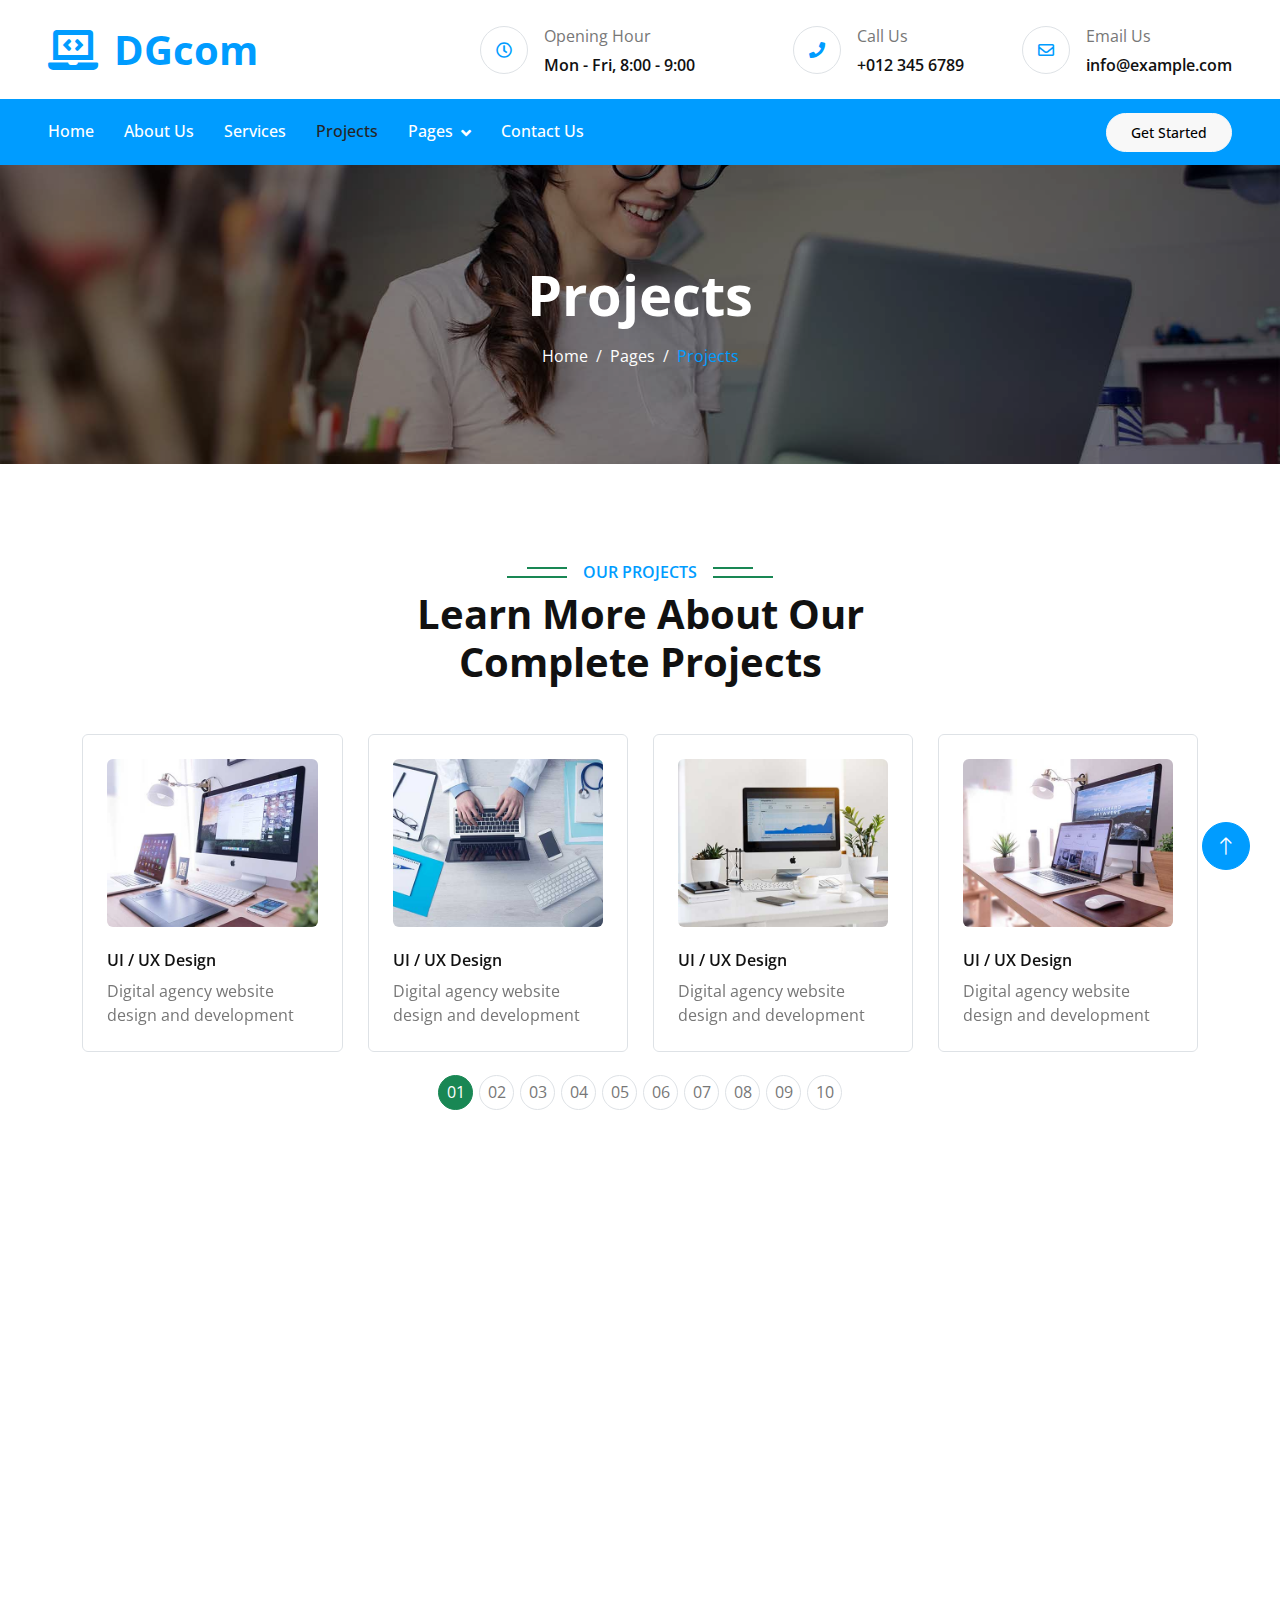
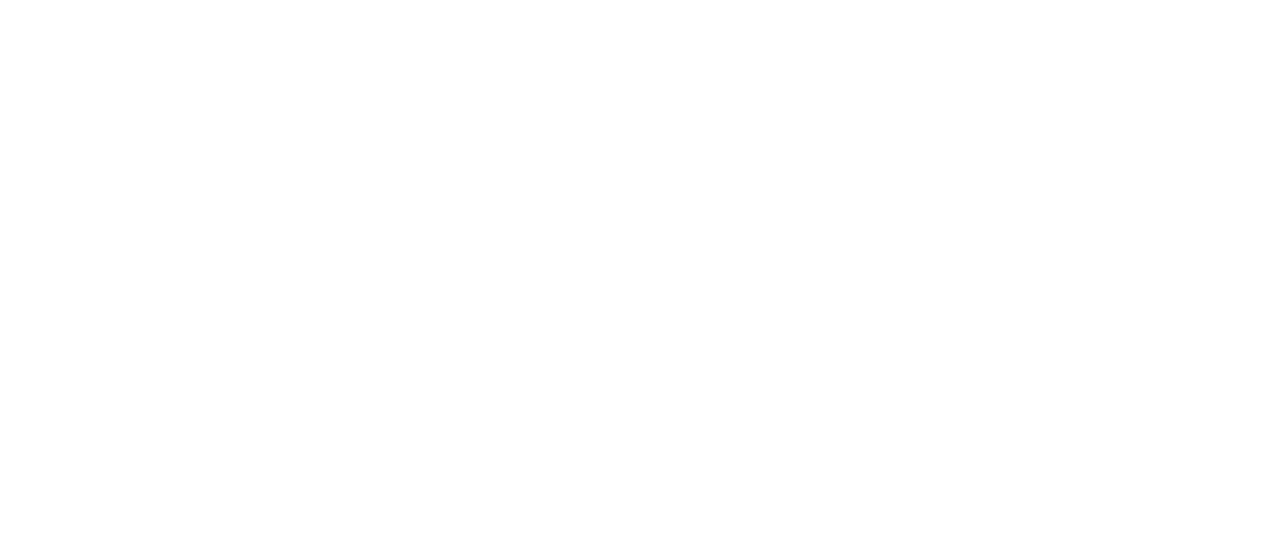
<file: project.html>
<!DOCTYPE html>
<html lang="en">

<head>
    <meta charset="utf-8">
    <title>DGcom - Web Design Agency HTML Template</title>
    <meta content="width=device-width, initial-scale=1.0" name="viewport">
    <meta content="" name="keywords">
    <meta content="" name="description">

    <!-- Favicon -->
    <link href="./img/logo.png" rel="icon">

    <!-- Google Web Fonts -->
    <link rel="preconnect" href="https://fonts.googleapis.com">
    <link rel="preconnect" href="https://fonts.gstatic.com" crossorigin>
    <link href="https://fonts.googleapis.com/css2?family=Open+Sans:wght@400;500;600;700&display=swap" rel="stylesheet">

    <!-- Icon Font Stylesheet -->
    <link href="https://cdnjs.cloudflare.com/ajax/libs/font-awesome/5.10.0/css/all.min.css" rel="stylesheet">
    <link href="https://cdn.jsdelivr.net/npm/bootstrap-icons@1.4.1/font/bootstrap-icons.css" rel="stylesheet">

    <!-- Libraries Stylesheet -->
    <link href="lib/animate/animate.min.css" rel="stylesheet">
    <link href="lib/owlcarousel/assets/owl.carousel.min.css" rel="stylesheet">
    <link href="lib/lightbox/css/lightbox.min.css" rel="stylesheet">

    <!-- Customized Bootstrap Stylesheet -->
    <link href="css/bootstrap.min.css" rel="stylesheet">

    <!-- Template Stylesheet -->
    <link href="css/style.css" rel="stylesheet">
</head>

<body>
    <!-- Spinner Start -->
    <div id="spinner" class="show bg-white position-fixed translate-middle w-100 vh-100 top-50 start-50 d-flex align-items-center justify-content-center">
        <div class="spinner-border position-relative text-primary" style="width: 6rem; height: 6rem;" role="status"></div>
        <i class="fa fa-laptop-code fa-2x text-primary position-absolute top-50 start-50 translate-middle"></i>
    </div>
    <!-- Spinner End -->


    <!-- Brand & Contact Start -->
    <div class="container-fluid py-4 px-5 wow fadeIn" data-wow-delay="0.1s">
        <div class="row align-items-center top-bar">
            <div class="col-lg-4 col-md-12 text-center text-lg-start">
                <a href="" class="navbar-brand m-0 p-0">
                    <h1 class="fw-bold text-primary m-0"><i class="fa fa-laptop-code me-3"></i>DGcom</h1>
                    <!-- <img src="img/logo.png" alt="Logo"> -->
                </a>
            </div>
            <div class="col-lg-8 col-md-7 d-none d-lg-block">
                <div class="row">
                    <div class="col-4">
                        <div class="d-flex align-items-center justify-content-end">
                            <div class="flex-shrink-0 btn-lg-square border rounded-circle">
                                <i class="far fa-clock text-primary"></i>
                            </div>
                            <div class="ps-3">
                                <p class="mb-2">Opening Hour</p>
                                <h6 class="mb-0">Mon - Fri, 8:00 - 9:00</h6>
                            </div>
                        </div>
                    </div>
                    <div class="col-4">
                        <div class="d-flex align-items-center justify-content-end">
                            <div class="flex-shrink-0 btn-lg-square border rounded-circle">
                                <i class="fa fa-phone text-primary"></i>
                            </div>
                            <div class="ps-3">
                                <p class="mb-2">Call Us</p>
                                <h6 class="mb-0">+012 345 6789</h6>
                            </div>
                        </div>
                    </div>
                    <div class="col-4">
                        <div class="d-flex align-items-center justify-content-end">
                            <div class="flex-shrink-0 btn-lg-square border rounded-circle">
                                <i class="far fa-envelope text-primary"></i>
                            </div>
                            <div class="ps-3">
                                <p class="mb-2">Email Us</p>
                                <h6 class="mb-0">info@example.com</h6>
                            </div>
                        </div>
                    </div>
                </div>
            </div>
        </div>
    </div>
    <!-- Brand & Contact End -->


    <!-- Navbar Start -->
    <nav class="navbar navbar-expand-lg bg-primary navbar-dark sticky-top py-lg-0 px-lg-5 wow fadeIn" data-wow-delay="0.1s">
        <a href="#" class="navbar-brand ms-3 d-lg-none">MENU</a>
        <button type="button" class="navbar-toggler me-3" data-bs-toggle="collapse" data-bs-target="#navbarCollapse">
            <span class="navbar-toggler-icon"></span>
        </button>
        <div class="collapse navbar-collapse" id="navbarCollapse">
            <div class="navbar-nav me-auto p-3 p-lg-0">
                <a href="index.html" class="nav-item nav-link">Home</a>
                <a href="about.html" class="nav-item nav-link">About Us</a>
                <a href="service.html" class="nav-item nav-link">Services</a>
                <a href="project.html" class="nav-item nav-link active">Projects</a>
                <div class="nav-item dropdown">
                    <a href="#" class="nav-link dropdown-toggle" data-bs-toggle="dropdown">Pages</a>
                    <div class="dropdown-menu border-0 rounded-0 rounded-bottom m-0">
                        <a href="feature.html" class="dropdown-item">Features</a>
                        <a href="team.html" class="dropdown-item">Our Team</a>
                        <a href="testimonial.html" class="dropdown-item">Testimonial</a>
                        <a href="404.html" class="dropdown-item">404 Page</a>
                    </div>
                </div>
                <a href="contact.html" class="nav-item nav-link">Contact Us</a>
            </div>
            <a href="#" class="btn btn-sm btn-light rounded-pill py-2 px-4 d-none d-lg-block">Get Started</a>
        </div>
    </nav>
    <!-- Navbar End -->


    <!-- Page Header Start -->
    <div class="container-fluid page-header py-5 mb-5 wow fadeIn" data-wow-delay="0.1s">
        <div class="container text-center py-5">
            <h1 class="display-4 text-white animated slideInDown mb-3">Projects</h1>
            <nav aria-label="breadcrumb animated slideInDown">
                <ol class="breadcrumb justify-content-center mb-0">
                    <li class="breadcrumb-item"><a class="text-white" href="#">Home</a></li>
                    <li class="breadcrumb-item"><a class="text-white" href="#">Pages</a></li>
                    <li class="breadcrumb-item text-primary active" aria-current="page">Projects</li>
                </ol>
            </nav>
        </div>
    </div>
    <!-- Page Header End -->


    <!-- Project Start -->
    <div class="container-xxl py-5">
        <div class="container">
            <div class="text-center mx-auto mb-5 wow fadeInUp" data-wow-delay="0.1s" style="max-width: 600px;">
                <h6 class="section-title bg-white text-center text-primary px-3">Our Projects</h6>
                <h1 class="display-6 mb-4">Learn More About Our Complete Projects</h1>
            </div>
            <div class="owl-carousel project-carousel wow fadeInUp" data-wow-delay="0.1s">
                <div class="project-item border rounded h-100 p-4" data-dot="01">
                    <div class="position-relative mb-4">
                        <img class="img-fluid rounded" src="img/project-1.jpg" alt="">
                        <a href="img/project-1.jpg" data-lightbox="project"><i class="fa fa-eye fa-2x"></i></a>
                    </div>
                    <h6>UI / UX Design</h6>
                    <span>Digital agency website design and development</span>
                </div>
                <div class="project-item border rounded h-100 p-4" data-dot="02">
                    <div class="position-relative mb-4">
                        <img class="img-fluid rounded" src="img/project-2.jpg" alt="">
                        <a href="img/project-2.jpg" data-lightbox="project"><i class="fa fa-eye fa-2x"></i></a>
                    </div>
                    <h6>UI / UX Design</h6>
                    <span>Digital agency website design and development</span>
                </div>
                <div class="project-item border rounded h-100 p-4" data-dot="03">
                    <div class="position-relative mb-4">
                        <img class="img-fluid rounded" src="img/project-3.jpg" alt="">
                        <a href="img/project-2.jpg" data-lightbox="project"><i class="fa fa-eye fa-2x"></i></a>
                    </div>
                    <h6>UI / UX Design</h6>
                    <span>Digital agency website design and development</span>
                </div>
                <div class="project-item border rounded h-100 p-4" data-dot="04">
                    <div class="position-relative mb-4">
                        <img class="img-fluid rounded" src="img/project-4.jpg" alt="">
                        <a href="img/project-4.jpg" data-lightbox="project"><i class="fa fa-eye fa-2x"></i></a>
                    </div>
                    <h6>UI / UX Design</h6>
                    <span>Digital agency website design and development</span>
                </div>
                <div class="project-item border rounded h-100 p-4" data-dot="05">
                    <div class="position-relative mb-4">
                        <img class="img-fluid rounded" src="img/project-5.jpg" alt="">
                        <a href="img/project-5.jpg" data-lightbox="project"><i class="fa fa-eye fa-2x"></i></a>
                    </div>
                    <h6>UI / UX Design</h6>
                    <span>Digital agency website design and development</span>
                </div>
                <div class="project-item border rounded h-100 p-4" data-dot="06">
                    <div class="position-relative mb-4">
                        <img class="img-fluid rounded" src="img/project-6.jpg" alt="">
                        <a href="img/project-6.jpg" data-lightbox="project"><i class="fa fa-eye fa-2x"></i></a>
                    </div>
                    <h6>UI / UX Design</h6>
                    <span>Digital agency website design and development</span>
                </div>
                <div class="project-item border rounded h-100 p-4" data-dot="07">
                    <div class="position-relative mb-4">
                        <img class="img-fluid rounded" src="img/project-7.jpg" alt="">
                        <a href="img/project-7.jpg" data-lightbox="project"><i class="fa fa-eye fa-2x"></i></a>
                    </div>
                    <h6>UI / UX Design</h6>
                    <span>Digital agency website design and development</span>
                </div>
                <div class="project-item border rounded h-100 p-4" data-dot="08">
                    <div class="position-relative mb-4">
                        <img class="img-fluid rounded" src="img/project-8.jpg" alt="">
                        <a href="img/project-8.jpg" data-lightbox="project"><i class="fa fa-eye fa-2x"></i></a>
                    </div>
                    <h6>UI / UX Design</h6>
                    <span>Digital agency website design and development</span>
                </div>
                <div class="project-item border rounded h-100 p-4" data-dot="09">
                    <div class="position-relative mb-4">
                        <img class="img-fluid rounded" src="img/project-9.jpg" alt="">
                        <a href="img/project-9.jpg" data-lightbox="project"><i class="fa fa-eye fa-2x"></i></a>
                    </div>
                    <h6>UI / UX Design</h6>
                    <span>Digital agency website design and development</span>
                </div>
                <div class="project-item border rounded h-100 p-4" data-dot="10">
                    <div class="position-relative mb-4">
                        <img class="img-fluid rounded" src="img/project-10.jpg" alt="">
                        <a href="img/project-10.jpg" data-lightbox="project"><i class="fa fa-eye fa-2x"></i></a>
                    </div>
                    <h6>UI / UX Design</h6>
                    <span>Digital agency website design and development</span>
                </div>
            </div>
        </div>
    </div>
    <!-- Project End -->


    <!-- Testimonial Start -->
    <div class="container-xxl py-5">
        <div class="container">
            <div class="text-center mx-auto mb-5 wow fadeInUp" data-wow-delay="0.1s" style="max-width: 600px;">
                <h6 class="section-title bg-white text-center text-primary px-3">Testimonial</h6>
                <h1 class="display-6 mb-4">What Our Clients Say!</h1>
            </div>
            <div class="owl-carousel testimonial-carousel wow fadeInUp" data-wow-delay="0.1s">
                <div class="testimonial-item bg-light rounded p-4">
                    <div class="d-flex align-items-center mb-4">
                        <img class="flex-shrink-0 rounded-circle border p-1" src="img/testimonial-1.jpg" alt="">
                        <div class="ms-4">
                            <h5 class="mb-1">Client Name</h5>
                            <span>Profession</span>
                        </div>
                    </div>
                    <p class="mb-0">Tempor erat elitr rebum at clita. Diam dolor diam ipsum sit diam amet diam et eos. Clita erat ipsum et lorem et sit.</p>
                </div>
                <div class="testimonial-item bg-light rounded p-4">
                    <div class="d-flex align-items-center mb-4">
                        <img class="flex-shrink-0 rounded-circle border p-1" src="img/testimonial-2.jpg" alt="">
                        <div class="ms-4">
                            <h5 class="mb-1">Client Name</h5>
                            <span>Profession</span>
                        </div>
                    </div>
                    <p class="mb-0">Tempor erat elitr rebum at clita. Diam dolor diam ipsum sit diam amet diam et eos. Clita erat ipsum et lorem et sit.</p>
                </div>
                <div class="testimonial-item bg-light rounded p-4">
                    <div class="d-flex align-items-center mb-4">
                        <img class="flex-shrink-0 rounded-circle border p-1" src="img/testimonial-3.jpg" alt="">
                        <div class="ms-4">
                            <h5 class="mb-1">Client Name</h5>
                            <span>Profession</span>
                        </div>
                    </div>
                    <p class="mb-0">Tempor erat elitr rebum at clita. Diam dolor diam ipsum sit diam amet diam et eos. Clita erat ipsum et lorem et sit.</p>
                </div>
                <div class="testimonial-item bg-light rounded p-4">
                    <div class="d-flex align-items-center mb-4">
                        <img class="flex-shrink-0 rounded-circle border p-1" src="img/testimonial-4.jpg" alt="">
                        <div class="ms-4">
                            <h5 class="mb-1">Client Name</h5>
                            <span>Profession</span>
                        </div>
                    </div>
                    <p class="mb-0">Tempor erat elitr rebum at clita. Diam dolor diam ipsum sit diam amet diam et eos. Clita erat ipsum et lorem et sit.</p>
                </div>
            </div>
        </div>
    </div>
    <!-- Testimonial End -->


    <!-- Footer Start -->
    <div class="container-fluid bg-dark text-body footer mt-5 pt-5 wow fadeIn" data-wow-delay="0.1s">
        <div class="container py-5">
            <div class="row g-5">
                <div class="col-lg-3 col-md-6">
                    <h5 class="text-light mb-4">Address</h5>
                    <p class="mb-2"><i class="fa fa-map-marker-alt me-3"></i>123 Street, New York, USA</p>
                    <p class="mb-2"><i class="fa fa-phone-alt me-3"></i>+012 345 67890</p>
                    <p class="mb-2"><i class="fa fa-envelope me-3"></i>info@example.com</p>
                    <div class="d-flex pt-2">
                        <a class="btn btn-square btn-outline-secondary rounded-circle me-1" href=""><i class="fab fa-twitter"></i></a>
                        <a class="btn btn-square btn-outline-secondary rounded-circle me-1" href=""><i class="fab fa-facebook-f"></i></a>
                        <a class="btn btn-square btn-outline-secondary rounded-circle me-1" href=""><i class="fab fa-youtube"></i></a>
                        <a class="btn btn-square btn-outline-secondary rounded-circle me-0" href=""><i class="fab fa-linkedin-in"></i></a>
                    </div>
                </div>
                <div class="col-lg-3 col-md-6">
                    <h5 class="text-light mb-4">Quick Links</h5>
                    <a class="btn btn-link" href="">About Us</a>
                    <a class="btn btn-link" href="">Contact Us</a>
                    <a class="btn btn-link" href="">Our Services</a>
                    <a class="btn btn-link" href="">Terms & Condition</a>
                    <a class="btn btn-link" href="">Support</a>
                </div>
                <div class="col-lg-3 col-md-6">
                    <h5 class="text-light mb-4">Gallery</h5>
                    <div class="row g-2">
                        <div class="col-4">
                            <img class="img-fluid rounded" src="img/project-1.jpg" alt="Image">
                        </div>
                        <div class="col-4">
                            <img class="img-fluid rounded" src="img/project-2.jpg" alt="Image">
                        </div>
                        <div class="col-4">
                            <img class="img-fluid rounded" src="img/project-3.jpg" alt="Image">
                        </div>
                        <div class="col-4">
                            <img class="img-fluid rounded" src="img/project-4.jpg" alt="Image">
                        </div>
                        <div class="col-4">
                            <img class="img-fluid rounded" src="img/project-5.jpg" alt="Image">
                        </div>
                        <div class="col-4">
                            <img class="img-fluid rounded" src="img/project-6.jpg" alt="Image">
                        </div>
                    </div>
                </div>
                <div class="col-lg-3 col-md-6">
                    <h5 class="text-light mb-4">Newsletter</h5>
                    <p>Dolor amet sit justo amet elitr clita ipsum elitr est.</p>
                    <div class="position-relative mx-auto" style="max-width: 400px;">
                        <input class="form-control bg-transparent border-secondary w-100 py-3 ps-4 pe-5" type="text" placeholder="Your email">
                        <button type="button" class="btn btn-primary py-2 position-absolute top-0 end-0 mt-2 me-2">SignUp</button>
                    </div>
                </div>
            </div>
        </div>
        <div class="container-fluid copyright">
            <div class="container">
                <div class="row">
                    <div class="col-md-6 text-center text-md-start mb-3 mb-md-0">
                        &copy; <a href="#">Your Site Name</a>, All Right Reserved.
                    </div>
                    <div class="col-md-6 text-center text-md-end">
                        <!--/*** This template is free as long as you keep the footer author’s credit link/attribution link/backlink. If you'd like to use the template without the footer author’s credit link/attribution link/backlink, you can purchase the Credit Removal License from "https://htmlcodex.com/credit-removal". Thank you for your support. ***/-->
                        Designed By <a href="https://htmlcodex.com">HTML Codex</a>
                    </div>
                </div>
            </div>
        </div>
    </div>
    <!-- Footer End -->


    <!-- Back to Top -->
    <a href="#" class="btn btn-lg btn-primary btn-lg-square rounded-circle back-to-top"><i class="bi bi-arrow-up"></i></a>


    <!-- JavaScript Libraries -->
    <script src="https://code.jquery.com/jquery-3.4.1.min.js"></script>
    <script src="https://cdn.jsdelivr.net/npm/bootstrap@5.0.0/dist/js/bootstrap.bundle.min.js"></script>
    <script src="lib/wow/wow.min.js"></script>
    <script src="lib/easing/easing.min.js"></script>
    <script src="lib/waypoints/waypoints.min.js"></script>
    <script src="lib/counterup/counterup.min.js"></script>
    <script src="lib/owlcarousel/owl.carousel.min.js"></script>
    <script src="lib/lightbox/js/lightbox.min.js"></script>

    <!-- Template Javascript -->
    <script src="js/main.js"></script>
</body>

</html>
</file>
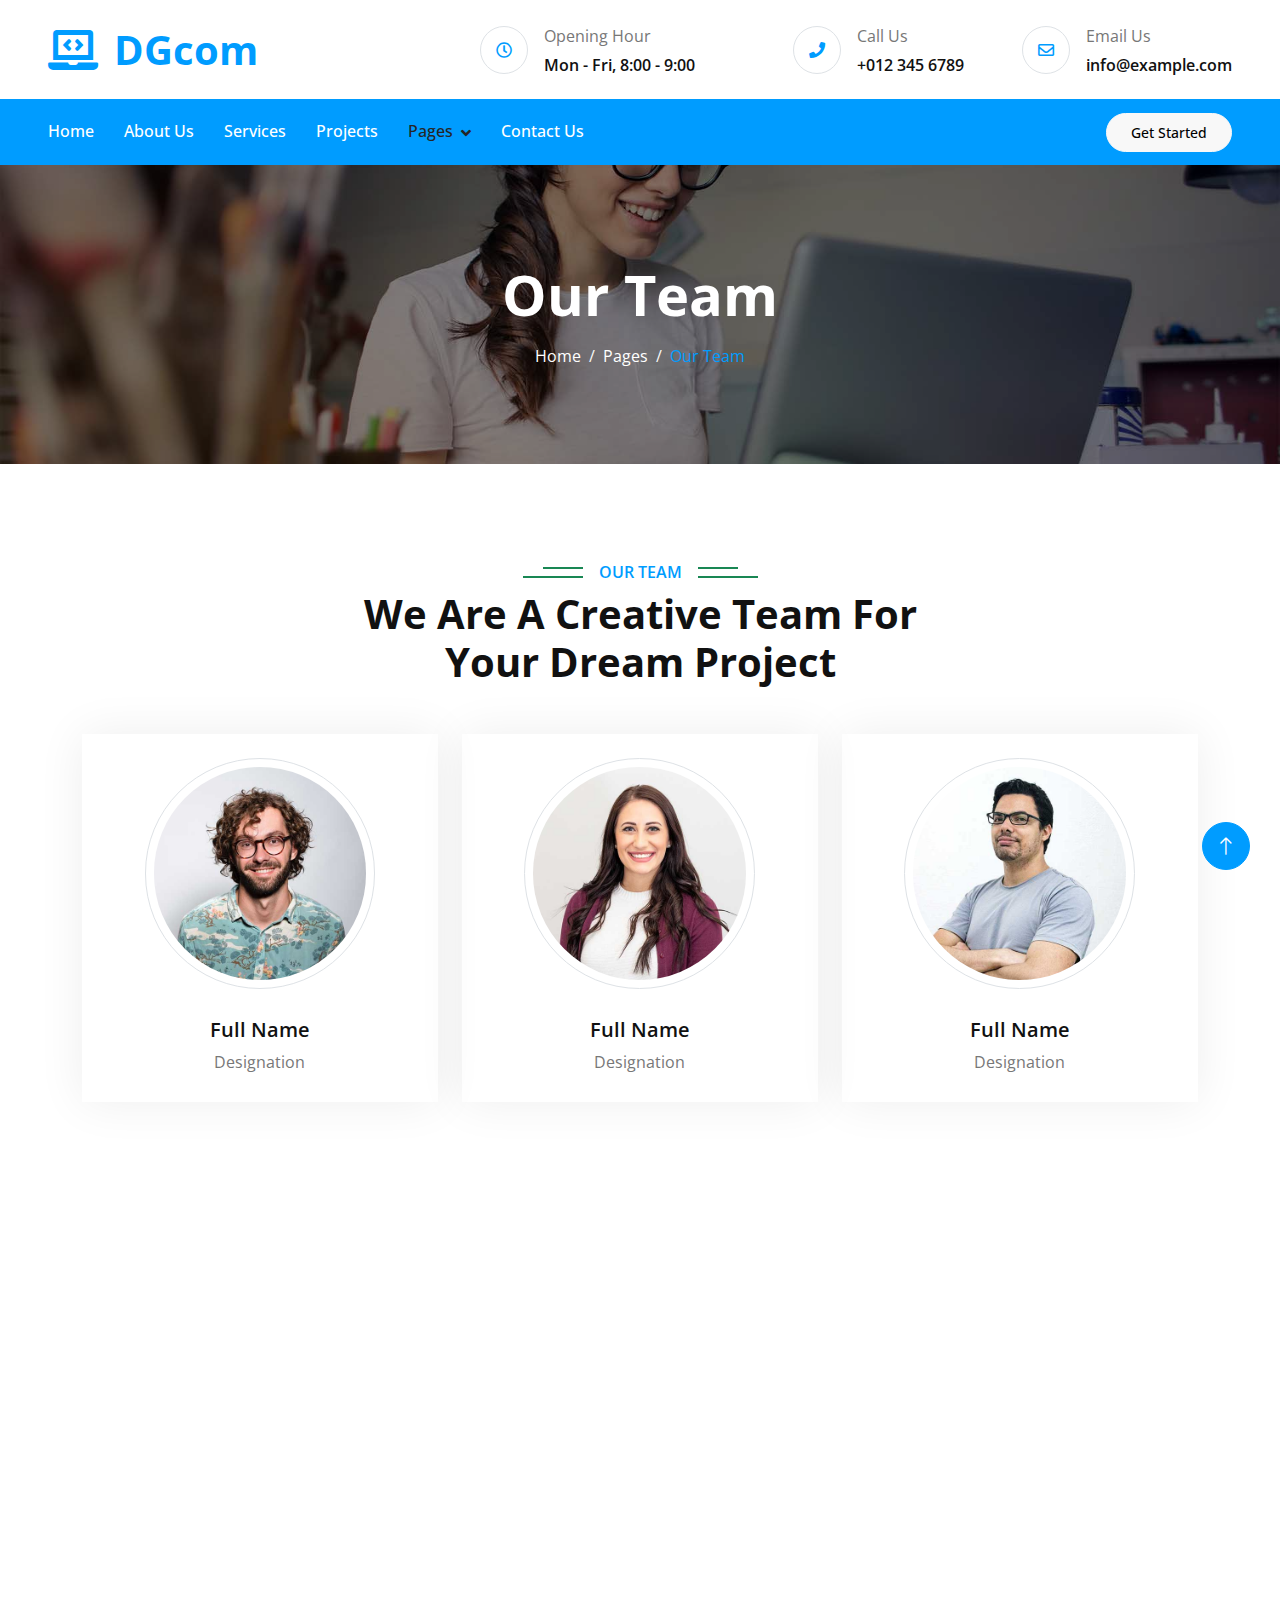
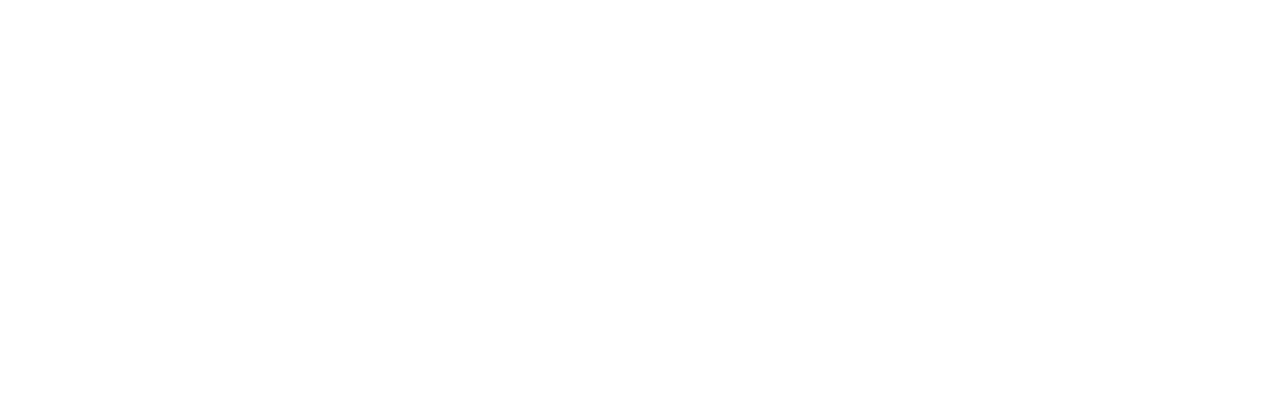
<file: team.html>
<!DOCTYPE html>
<html lang="en">

<head>
    <meta charset="utf-8">
    <title>DGcom - Web Design Agency HTML Template</title>
    <meta content="width=device-width, initial-scale=1.0" name="viewport">
    <meta content="" name="keywords">
    <meta content="" name="description">

    <!-- Favicon -->
    <link href="./img/logo.png" rel="icon">

    <!-- Google Web Fonts -->
    <link rel="preconnect" href="https://fonts.googleapis.com">
    <link rel="preconnect" href="https://fonts.gstatic.com" crossorigin>
    <link href="https://fonts.googleapis.com/css2?family=Open+Sans:wght@400;500;600;700&display=swap" rel="stylesheet">

    <!-- Icon Font Stylesheet -->
    <link href="https://cdnjs.cloudflare.com/ajax/libs/font-awesome/5.10.0/css/all.min.css" rel="stylesheet">
    <link href="https://cdn.jsdelivr.net/npm/bootstrap-icons@1.4.1/font/bootstrap-icons.css" rel="stylesheet">

    <!-- Libraries Stylesheet -->
    <link href="lib/animate/animate.min.css" rel="stylesheet">
    <link href="lib/owlcarousel/assets/owl.carousel.min.css" rel="stylesheet">
    <link href="lib/lightbox/css/lightbox.min.css" rel="stylesheet">

    <!-- Customized Bootstrap Stylesheet -->
    <link href="css/bootstrap.min.css" rel="stylesheet">

    <!-- Template Stylesheet -->
    <link href="css/style.css" rel="stylesheet">
</head>

<body>
    <!-- Spinner Start -->
    <div id="spinner" class="show bg-white position-fixed translate-middle w-100 vh-100 top-50 start-50 d-flex align-items-center justify-content-center">
        <div class="spinner-border position-relative text-primary" style="width: 6rem; height: 6rem;" role="status"></div>
        <i class="fa fa-laptop-code fa-2x text-primary position-absolute top-50 start-50 translate-middle"></i>
    </div>
    <!-- Spinner End -->



    <!-- Brand & Contact Start -->
    <div class="container-fluid py-4 px-5 wow fadeIn" data-wow-delay="0.1s">
        <div class="row align-items-center top-bar">
            <div class="col-lg-4 col-md-12 text-center text-lg-start">
                <a href="" class="navbar-brand m-0 p-0">
                    <h1 class="fw-bold text-primary m-0"><i class="fa fa-laptop-code me-3"></i>DGcom</h1>
                    <!-- <img src="img/logo.png" alt="Logo"> -->
                </a>
            </div>
            <div class="col-lg-8 col-md-7 d-none d-lg-block">
                <div class="row">
                    <div class="col-4">
                        <div class="d-flex align-items-center justify-content-end">
                            <div class="flex-shrink-0 btn-lg-square border rounded-circle">
                                <i class="far fa-clock text-primary"></i>
                            </div>
                            <div class="ps-3">
                                <p class="mb-2">Opening Hour</p>
                                <h6 class="mb-0">Mon - Fri, 8:00 - 9:00</h6>
                            </div>
                        </div>
                    </div>
                    <div class="col-4">
                        <div class="d-flex align-items-center justify-content-end">
                            <div class="flex-shrink-0 btn-lg-square border rounded-circle">
                                <i class="fa fa-phone text-primary"></i>
                            </div>
                            <div class="ps-3">
                                <p class="mb-2">Call Us</p>
                                <h6 class="mb-0">+012 345 6789</h6>
                            </div>
                        </div>
                    </div>
                    <div class="col-4">
                        <div class="d-flex align-items-center justify-content-end">
                            <div class="flex-shrink-0 btn-lg-square border rounded-circle">
                                <i class="far fa-envelope text-primary"></i>
                            </div>
                            <div class="ps-3">
                                <p class="mb-2">Email Us</p>
                                <h6 class="mb-0">info@example.com</h6>
                            </div>
                        </div>
                    </div>
                </div>
            </div>
        </div>
    </div>
    <!-- Brand & Contact End -->


    <!-- Navbar Start -->
    <nav class="navbar navbar-expand-lg bg-primary navbar-dark sticky-top py-lg-0 px-lg-5 wow fadeIn" data-wow-delay="0.1s">
        <a href="#" class="navbar-brand ms-3 d-lg-none">MENU</a>
        <button type="button" class="navbar-toggler me-3" data-bs-toggle="collapse" data-bs-target="#navbarCollapse">
            <span class="navbar-toggler-icon"></span>
        </button>
        <div class="collapse navbar-collapse" id="navbarCollapse">
            <div class="navbar-nav me-auto p-3 p-lg-0">
                <a href="index.html" class="nav-item nav-link">Home</a>
                <a href="about.html" class="nav-item nav-link">About Us</a>
                <a href="service.html" class="nav-item nav-link">Services</a>
                <a href="project.html" class="nav-item nav-link">Projects</a>
                <div class="nav-item dropdown">
                    <a href="#" class="nav-link dropdown-toggle active" data-bs-toggle="dropdown">Pages</a>
                    <div class="dropdown-menu border-0 rounded-0 rounded-bottom m-0">
                        <a href="feature.html" class="dropdown-item">Features</a>
                        <a href="team.html" class="dropdown-item active">Our Team</a>
                        <a href="testimonial.html" class="dropdown-item">Testimonial</a>
                        <a href="404.html" class="dropdown-item">404 Page</a>
                    </div>
                </div>
                <a href="contact.html" class="nav-item nav-link">Contact Us</a>
            </div>
            <a href="#" class="btn btn-sm btn-light rounded-pill py-2 px-4 d-none d-lg-block">Get Started</a>
        </div>
    </nav>
    <!-- Navbar End -->


    <!-- Page Header Start -->
    <div class="container-fluid page-header py-5 mb-5 wow fadeIn" data-wow-delay="0.1s">
        <div class="container text-center py-5">
            <h1 class="display-4 text-white animated slideInDown mb-3">Our Team</h1>
            <nav aria-label="breadcrumb animated slideInDown">
                <ol class="breadcrumb justify-content-center mb-0">
                    <li class="breadcrumb-item"><a class="text-white" href="#">Home</a></li>
                    <li class="breadcrumb-item"><a class="text-white" href="#">Pages</a></li>
                    <li class="breadcrumb-item text-primary active" aria-current="page">Our Team</li>
                </ol>
            </nav>
        </div>
    </div>
    <!-- Page Header End -->


    <!-- Team Start -->
    <div class="container-xxl py-5">
        <div class="container">
            <div class="text-center mx-auto mb-5 wow fadeInUp" data-wow-delay="0.1s" style="max-width: 600px;">
                <h6 class="section-title bg-white text-center text-primary px-3">Our Team</h6>
                <h1 class="display-6 mb-4">We Are A Creative Team For Your Dream Project</h1>
            </div>
            <div class="row g-4">
                <div class="col-lg-4 col-md-6 wow fadeInUp" data-wow-delay="0.1s">
                    <div class="team-item text-center p-4">
                        <img class="img-fluid border rounded-circle w-75 p-2 mb-4" src="img/team-1.jpg" alt="">
                        <div class="team-text">
                            <div class="team-title">
                                <h5>Full Name</h5>
                                <span>Designation</span>
                            </div>
                            <div class="team-social">
                                <a class="btn btn-square btn-primary rounded-circle" href=""><i class="fab fa-facebook-f"></i></a>
                                <a class="btn btn-square btn-primary rounded-circle" href=""><i class="fab fa-twitter"></i></a>
                                <a class="btn btn-square btn-primary rounded-circle" href=""><i class="fab fa-instagram"></i></a>
                            </div>
                        </div>
                    </div>
                </div>
                <div class="col-lg-4 col-md-6 wow fadeInUp" data-wow-delay="0.3s">
                    <div class="team-item text-center p-4">
                        <img class="img-fluid border rounded-circle w-75 p-2 mb-4" src="img/team-2.jpg" alt="">
                        <div class="team-text">
                            <div class="team-title">
                                <h5>Full Name</h5>
                                <span>Designation</span>
                            </div>
                            <div class="team-social">
                                <a class="btn btn-square btn-primary rounded-circle" href=""><i class="fab fa-facebook-f"></i></a>
                                <a class="btn btn-square btn-primary rounded-circle" href=""><i class="fab fa-twitter"></i></a>
                                <a class="btn btn-square btn-primary rounded-circle" href=""><i class="fab fa-instagram"></i></a>
                            </div>
                        </div>
                    </div>
                </div>
                <div class="col-lg-4 col-md-6 wow fadeInUp" data-wow-delay="0.5s">
                    <div class="team-item text-center p-4">
                        <img class="img-fluid border rounded-circle w-75 p-2 mb-4" src="img/team-3.jpg" alt="">
                        <div class="team-text">
                            <div class="team-title">
                                <h5>Full Name</h5>
                                <span>Designation</span>
                            </div>
                            <div class="team-social">
                                <a class="btn btn-square btn-primary rounded-circle" href=""><i class="fab fa-facebook-f"></i></a>
                                <a class="btn btn-square btn-primary rounded-circle" href=""><i class="fab fa-twitter"></i></a>
                                <a class="btn btn-square btn-primary rounded-circle" href=""><i class="fab fa-instagram"></i></a>
                            </div>
                        </div>
                    </div>
                </div>
                <div class="col-lg-4 col-md-6 wow fadeInUp" data-wow-delay="0.1s">
                    <div class="team-item text-center p-4">
                        <img class="img-fluid border rounded-circle w-75 p-2 mb-4" src="img/team-2.jpg" alt="">
                        <div class="team-text">
                            <div class="team-title">
                                <h5>Full Name</h5>
                                <span>Designation</span>
                            </div>
                            <div class="team-social">
                                <a class="btn btn-square btn-primary rounded-circle" href=""><i class="fab fa-facebook-f"></i></a>
                                <a class="btn btn-square btn-primary rounded-circle" href=""><i class="fab fa-twitter"></i></a>
                                <a class="btn btn-square btn-primary rounded-circle" href=""><i class="fab fa-instagram"></i></a>
                            </div>
                        </div>
                    </div>
                </div>
                <div class="col-lg-4 col-md-6 wow fadeInUp" data-wow-delay="0.3s">
                    <div class="team-item text-center p-4">
                        <img class="img-fluid border rounded-circle w-75 p-2 mb-4" src="img/team-3.jpg" alt="">
                        <div class="team-text">
                            <div class="team-title">
                                <h5>Full Name</h5>
                                <span>Designation</span>
                            </div>
                            <div class="team-social">
                                <a class="btn btn-square btn-primary rounded-circle" href=""><i class="fab fa-facebook-f"></i></a>
                                <a class="btn btn-square btn-primary rounded-circle" href=""><i class="fab fa-twitter"></i></a>
                                <a class="btn btn-square btn-primary rounded-circle" href=""><i class="fab fa-instagram"></i></a>
                            </div>
                        </div>
                    </div>
                </div>
                <div class="col-lg-4 col-md-6 wow fadeInUp" data-wow-delay="0.5s">
                    <div class="team-item text-center p-4">
                        <img class="img-fluid border rounded-circle w-75 p-2 mb-4" src="img/team-1.jpg" alt="">
                        <div class="team-text">
                            <div class="team-title">
                                <h5>Full Name</h5>
                                <span>Designation</span>
                            </div>
                            <div class="team-social">
                                <a class="btn btn-square btn-primary rounded-circle" href=""><i class="fab fa-facebook-f"></i></a>
                                <a class="btn btn-square btn-primary rounded-circle" href=""><i class="fab fa-twitter"></i></a>
                                <a class="btn btn-square btn-primary rounded-circle" href=""><i class="fab fa-instagram"></i></a>
                            </div>
                        </div>
                    </div>
                </div>
            </div>
        </div>
    </div>
    <!-- Team End -->


    <!-- Footer Start -->
    <div class="container-fluid bg-dark text-body footer mt-5 pt-5 wow fadeIn" data-wow-delay="0.1s">
        <div class="container py-5">
            <div class="row g-5">
                <div class="col-lg-3 col-md-6">
                    <h5 class="text-light mb-4">Address</h5>
                    <p class="mb-2"><i class="fa fa-map-marker-alt me-3"></i>123 Street, New York, USA</p>
                    <p class="mb-2"><i class="fa fa-phone-alt me-3"></i>+012 345 67890</p>
                    <p class="mb-2"><i class="fa fa-envelope me-3"></i>info@example.com</p>
                    <div class="d-flex pt-2">
                        <a class="btn btn-square btn-outline-secondary rounded-circle me-1" href=""><i class="fab fa-twitter"></i></a>
                        <a class="btn btn-square btn-outline-secondary rounded-circle me-1" href=""><i class="fab fa-facebook-f"></i></a>
                        <a class="btn btn-square btn-outline-secondary rounded-circle me-1" href=""><i class="fab fa-youtube"></i></a>
                        <a class="btn btn-square btn-outline-secondary rounded-circle me-0" href=""><i class="fab fa-linkedin-in"></i></a>
                    </div>
                </div>
                <div class="col-lg-3 col-md-6">
                    <h5 class="text-light mb-4">Quick Links</h5>
                    <a class="btn btn-link" href="">About Us</a>
                    <a class="btn btn-link" href="">Contact Us</a>
                    <a class="btn btn-link" href="">Our Services</a>
                    <a class="btn btn-link" href="">Terms & Condition</a>
                    <a class="btn btn-link" href="">Support</a>
                </div>
                <div class="col-lg-3 col-md-6">
                    <h5 class="text-light mb-4">Gallery</h5>
                    <div class="row g-2">
                        <div class="col-4">
                            <img class="img-fluid rounded" src="img/project-1.jpg" alt="Image">
                        </div>
                        <div class="col-4">
                            <img class="img-fluid rounded" src="img/project-2.jpg" alt="Image">
                        </div>
                        <div class="col-4">
                            <img class="img-fluid rounded" src="img/project-3.jpg" alt="Image">
                        </div>
                        <div class="col-4">
                            <img class="img-fluid rounded" src="img/project-4.jpg" alt="Image">
                        </div>
                        <div class="col-4">
                            <img class="img-fluid rounded" src="img/project-5.jpg" alt="Image">
                        </div>
                        <div class="col-4">
                            <img class="img-fluid rounded" src="img/project-6.jpg" alt="Image">
                        </div>
                    </div>
                </div>
                <div class="col-lg-3 col-md-6">
                    <h5 class="text-light mb-4">Newsletter</h5>
                    <p>Dolor amet sit justo amet elitr clita ipsum elitr est.</p>
                    <div class="position-relative mx-auto" style="max-width: 400px;">
                        <input class="form-control bg-transparent border-secondary w-100 py-3 ps-4 pe-5" type="text" placeholder="Your email">
                        <button type="button" class="btn btn-primary py-2 position-absolute top-0 end-0 mt-2 me-2">SignUp</button>
                    </div>
                </div>
            </div>
        </div>
        <div class="container-fluid copyright">
            <div class="container">
                <div class="row">
                    <div class="col-md-6 text-center text-md-start mb-3 mb-md-0">
                        &copy; <a href="#">Your Site Name</a>, All Right Reserved.
                    </div>
                    <div class="col-md-6 text-center text-md-end">
                        <!--/*** This template is free as long as you keep the footer author’s credit link/attribution link/backlink. If you'd like to use the template without the footer author’s credit link/attribution link/backlink, you can purchase the Credit Removal License from "https://htmlcodex.com/credit-removal". Thank you for your support. ***/-->
                        Designed By <a href="https://htmlcodex.com">HTML Codex</a>
                    </div>
                </div>
            </div>
        </div>
    </div>
    <!-- Footer End -->


    <!-- Back to Top -->
    <a href="#" class="btn btn-lg btn-primary btn-lg-square rounded-circle back-to-top"><i class="bi bi-arrow-up"></i></a>


    <!-- JavaScript Libraries -->
    <script src="https://code.jquery.com/jquery-3.4.1.min.js"></script>
    <script src="https://cdn.jsdelivr.net/npm/bootstrap@5.0.0/dist/js/bootstrap.bundle.min.js"></script>
    <script src="lib/wow/wow.min.js"></script>
    <script src="lib/easing/easing.min.js"></script>
    <script src="lib/waypoints/waypoints.min.js"></script>
    <script src="lib/counterup/counterup.min.js"></script>
    <script src="lib/owlcarousel/owl.carousel.min.js"></script>
    <script src="lib/lightbox/js/lightbox.min.js"></script>

    <!-- Template Javascript -->
    <script src="js/main.js"></script>
</body>

</html>
</file>
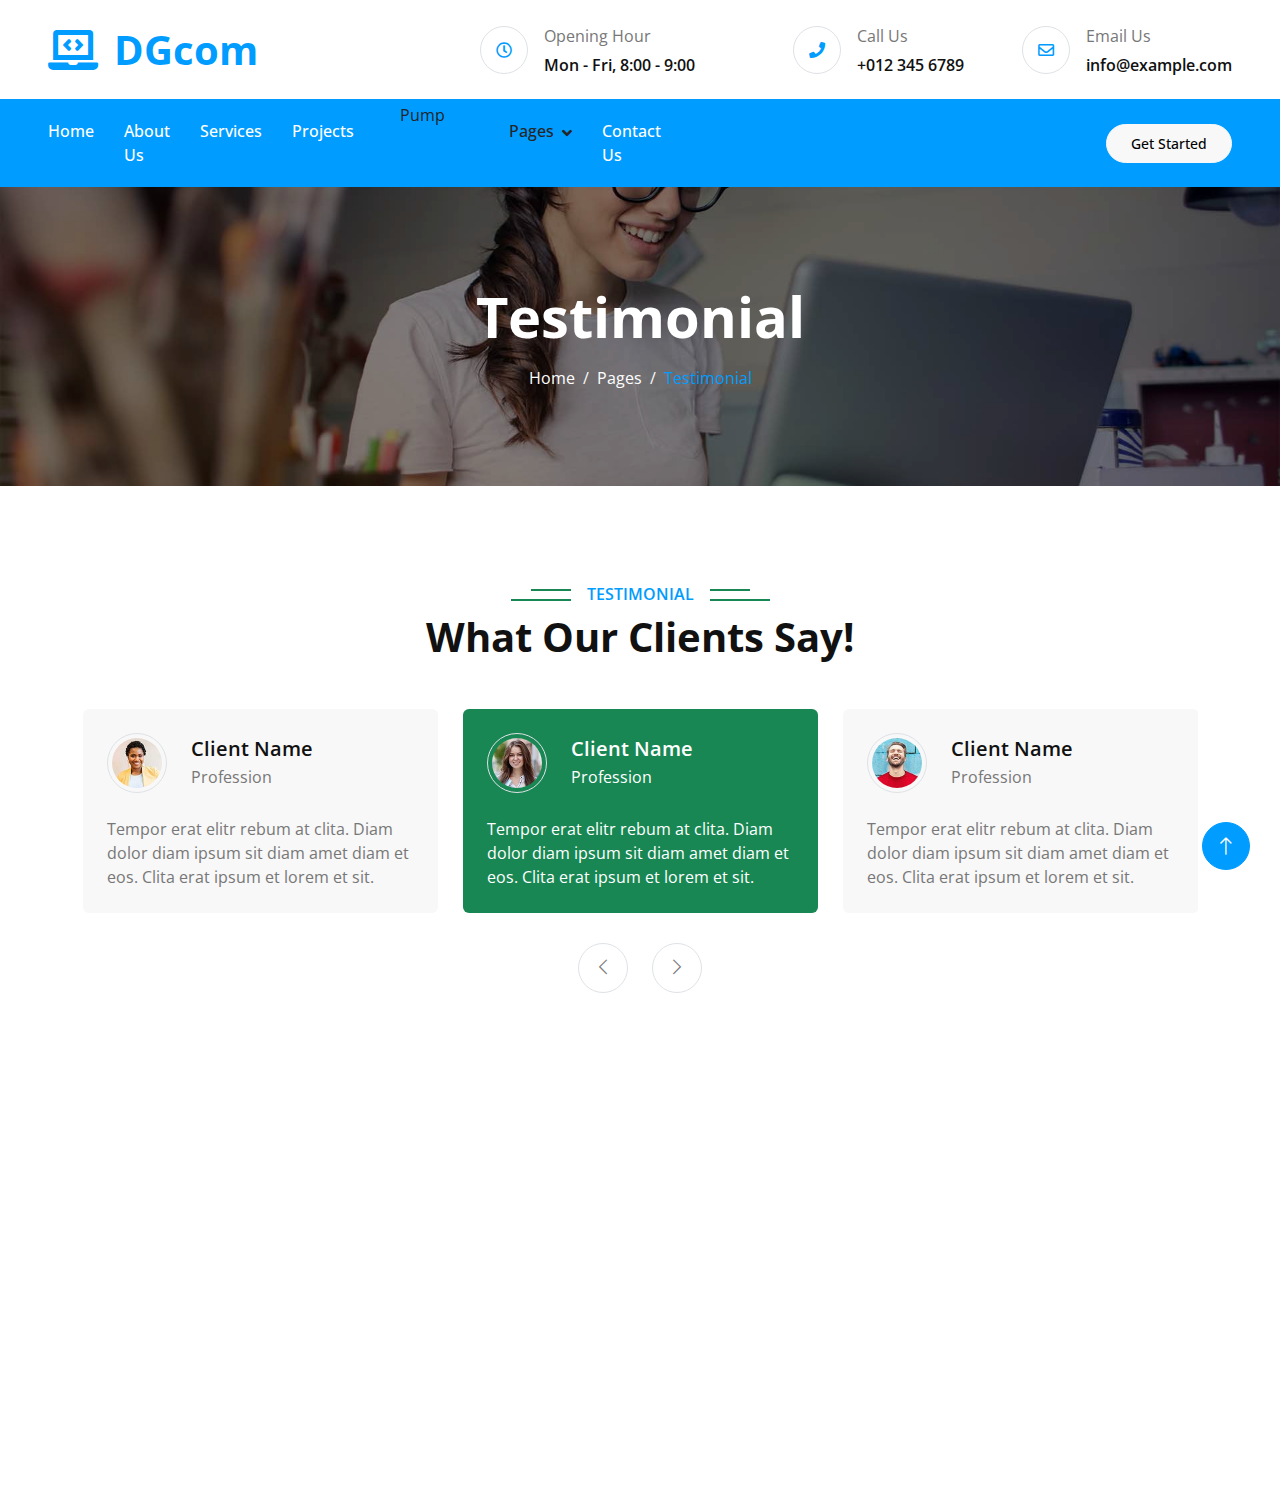
<file: testimonial.html>
<!DOCTYPE html>
<html lang="en">

<head>
    <meta charset="utf-8">
    <title>DGcom - Web Design Agency HTML Template</title>
    <meta content="width=device-width, initial-scale=1.0" name="viewport">
    <meta content="" name="keywords">
    <meta content="" name="description">

    <!-- Favicon -->
    <link href="./img/logo.png" rel="icon">

    <!-- Google Web Fonts -->
    <link rel="preconnect" href="https://fonts.googleapis.com">
    <link rel="preconnect" href="https://fonts.gstatic.com" crossorigin>
    <link href="https://fonts.googleapis.com/css2?family=Open+Sans:wght@400;500;600;700&display=swap" rel="stylesheet">

    <!-- Icon Font Stylesheet -->
    <link href="https://cdnjs.cloudflare.com/ajax/libs/font-awesome/5.10.0/css/all.min.css" rel="stylesheet">
    <link href="https://cdn.jsdelivr.net/npm/bootstrap-icons@1.4.1/font/bootstrap-icons.css" rel="stylesheet">

    <!-- Libraries Stylesheet -->
    <link href="lib/animate/animate.min.css" rel="stylesheet">
    <link href="lib/owlcarousel/assets/owl.carousel.min.css" rel="stylesheet">
    <link href="lib/lightbox/css/lightbox.min.css" rel="stylesheet">

    <!-- Customized Bootstrap Stylesheet -->
    <link href="css/bootstrap.min.css" rel="stylesheet">

    <!-- Template Stylesheet -->
    <link href="css/style.css" rel="stylesheet">
</head>

<body>
    <!-- Spinner Start -->
    <div id="spinner" class="show bg-white position-fixed translate-middle w-100 vh-100 top-50 start-50 d-flex align-items-center justify-content-center">
        <div class="spinner-border position-relative text-primary" style="width: 6rem; height: 6rem;" role="status"></div>
        <i class="fa fa-laptop-code fa-2x text-primary position-absolute top-50 start-50 translate-middle"></i>
    </div>
    <!-- Spinner End -->


    <!-- Brand & Contact Start -->
    <div class="container-fluid py-4 px-5 wow fadeIn" data-wow-delay="0.1s">
        <div class="row align-items-center top-bar">
            <div class="col-lg-4 col-md-12 text-center text-lg-start">
                <a href="" class="navbar-brand m-0 p-0">
                    <h1 class="fw-bold text-primary m-0"><i class="fa fa-laptop-code me-3"></i>DGcom</h1>
                    <!-- <img src="img/logo.png" alt="Logo"> -->
                </a>
            </div>
            <div class="col-lg-8 col-md-7 d-none d-lg-block">
                <div class="row">
                    <div class="col-4">
                        <div class="d-flex align-items-center justify-content-end">
                            <div class="flex-shrink-0 btn-lg-square border rounded-circle">
                                <i class="far fa-clock text-primary"></i>
                            </div>
                            <div class="ps-3">
                                <p class="mb-2">Opening Hour</p>
                                <h6 class="mb-0">Mon - Fri, 8:00 - 9:00</h6>
                            </div>
                        </div>
                    </div>
                    <div class="col-4">
                        <div class="d-flex align-items-center justify-content-end">
                            <div class="flex-shrink-0 btn-lg-square border rounded-circle">
                                <i class="fa fa-phone text-primary"></i>
                            </div>
                            <div class="ps-3">
                                <p class="mb-2">Call Us</p>
                                <h6 class="mb-0">+012 345 6789</h6>
                            </div>
                        </div>
                    </div>
                    <div class="col-4">
                        <div class="d-flex align-items-center justify-content-end">
                            <div class="flex-shrink-0 btn-lg-square border rounded-circle">
                                <i class="far fa-envelope text-primary"></i>
                            </div>
                            <div class="ps-3">
                                <p class="mb-2">Email Us</p>
                                <h6 class="mb-0">info@example.com</h6>
                            </div>
                        </div>
                    </div>
                </div>
            </div>
        </div>
    </div>
    <!-- Brand & Contact End -->


    <!-- Navbar Start -->
    <nav class="navbar navbar-expand-lg bg-primary navbar-dark sticky-top py-lg-0 px-lg-5 wow fadeIn" data-wow-delay="0.1s">
        <a href="#" class="navbar-brand ms-3 d-lg-none">MENU</a>
        <button type="button" class="navbar-toggler me-3" data-bs-toggle="collapse" data-bs-target="#navbarCollapse">
            <span class="navbar-toggler-icon"></span>
        </button>
        <div class="collapse navbar-collapse" id="navbarCollapse">
            <div class="navbar-nav me-auto p-3 p-lg-0">
                <a href="index.html" class="nav-item nav-link">Home</a>
                <a href="about.html" class="nav-item nav-link">About Us</a>
                <a href="service.html" class="nav-item nav-link">Services</a>
                <a href="project.html" class="nav-item nav-link">Projects</a>
                <a class="dropdown-item" href="pumps.html">Pump</a>
                <div class="nav-item dropdown">
                    <a href="#" class="nav-link dropdown-toggle active" data-bs-toggle="dropdown">Pages</a>
                    <div class="dropdown-menu border-0 rounded-0 rounded-bottom m-0">
                        <a href="feature.html" class="dropdown-item">Features</a>
                        <a href="team.html" class="dropdown-item">Our Team</a>
                        <a href="testimonial.html" class="dropdown-item active">Testimonial</a>
                        <a href="404.html" class="dropdown-item">404 Page</a>
                    </div>
                </div>
                <a href="contact.html" class="nav-item nav-link">Contact Us</a>
            </div>
            <a href="#" class="btn btn-sm btn-light rounded-pill py-2 px-4 d-none d-lg-block">Get Started</a>
        </div>
    </nav>
    <!-- Navbar End -->


    <!-- Page Header Start -->
    <div class="container-fluid page-header py-5 mb-5 wow fadeIn" data-wow-delay="0.1s">
        <div class="container text-center py-5">
            <h1 class="display-4 text-white animated slideInDown mb-3">Testimonial</h1>
            <nav aria-label="breadcrumb animated slideInDown">
                <ol class="breadcrumb justify-content-center mb-0">
                    <li class="breadcrumb-item"><a class="text-white" href="#">Home</a></li>
                    <li class="breadcrumb-item"><a class="text-white" href="#">Pages</a></li>
                    <li class="breadcrumb-item text-primary active" aria-current="page">Testimonial</li>
                </ol>
            </nav>
        </div>
    </div>
    <!-- Page Header End -->
    

    <!-- Testimonial Start -->
    <div class="container-xxl py-5">
        <div class="container">
            <div class="text-center mx-auto mb-5 wow fadeInUp" data-wow-delay="0.1s" style="max-width: 600px;">
                <h6 class="section-title bg-white text-center text-primary px-3">Testimonial</h6>
                <h1 class="display-6 mb-4">What Our Clients Say!</h1>
            </div>
            <div class="owl-carousel testimonial-carousel wow fadeInUp" data-wow-delay="0.1s">
                <div class="testimonial-item bg-light rounded p-4">
                    <div class="d-flex align-items-center mb-4">
                        <img class="flex-shrink-0 rounded-circle border p-1" src="img/testimonial-1.jpg" alt="">
                        <div class="ms-4">
                            <h5 class="mb-1">Client Name</h5>
                            <span>Profession</span>
                        </div>
                    </div>
                    <p class="mb-0">Tempor erat elitr rebum at clita. Diam dolor diam ipsum sit diam amet diam et eos. Clita erat ipsum et lorem et sit.</p>
                </div>
                <div class="testimonial-item bg-light rounded p-4">
                    <div class="d-flex align-items-center mb-4">
                        <img class="flex-shrink-0 rounded-circle border p-1" src="img/testimonial-2.jpg" alt="">
                        <div class="ms-4">
                            <h5 class="mb-1">Client Name</h5>
                            <span>Profession</span>
                        </div>
                    </div>
                    <p class="mb-0">Tempor erat elitr rebum at clita. Diam dolor diam ipsum sit diam amet diam et eos. Clita erat ipsum et lorem et sit.</p>
                </div>
                <div class="testimonial-item bg-light rounded p-4">
                    <div class="d-flex align-items-center mb-4">
                        <img class="flex-shrink-0 rounded-circle border p-1" src="img/testimonial-3.jpg" alt="">
                        <div class="ms-4">
                            <h5 class="mb-1">Client Name</h5>
                            <span>Profession</span>
                        </div>
                    </div>
                    <p class="mb-0">Tempor erat elitr rebum at clita. Diam dolor diam ipsum sit diam amet diam et eos. Clita erat ipsum et lorem et sit.</p>
                </div>
                <div class="testimonial-item bg-light rounded p-4">
                    <div class="d-flex align-items-center mb-4">
                        <img class="flex-shrink-0 rounded-circle border p-1" src="img/testimonial-4.jpg" alt="">
                        <div class="ms-4">
                            <h5 class="mb-1">Client Name</h5>
                            <span>Profession</span>
                        </div>
                    </div>
                    <p class="mb-0">Tempor erat elitr rebum at clita. Diam dolor diam ipsum sit diam amet diam et eos. Clita erat ipsum et lorem et sit.</p>
                </div>
            </div>
        </div>
    </div>
    <!-- Testimonial End -->


    <!-- Footer Start -->
    <div class="container-fluid bg-dark text-body footer mt-5 pt-5 wow fadeIn" data-wow-delay="0.1s">
        <div class="container py-5">
            <div class="row g-5">
                <div class="col-lg-3 col-md-6">
                    <h5 class="text-light mb-4">Address</h5>
                    <p class="mb-2"><i class="fa fa-map-marker-alt me-3"></i>123 Street, New York, USA</p>
                    <p class="mb-2"><i class="fa fa-phone-alt me-3"></i>+012 345 67890</p>
                    <p class="mb-2"><i class="fa fa-envelope me-3"></i>info@example.com</p>
                    <div class="d-flex pt-2">
                        <a class="btn btn-square btn-outline-secondary rounded-circle me-1" href=""><i class="fab fa-twitter"></i></a>
                        <a class="btn btn-square btn-outline-secondary rounded-circle me-1" href=""><i class="fab fa-facebook-f"></i></a>
                        <a class="btn btn-square btn-outline-secondary rounded-circle me-1" href=""><i class="fab fa-youtube"></i></a>
                        <a class="btn btn-square btn-outline-secondary rounded-circle me-0" href=""><i class="fab fa-linkedin-in"></i></a>
                    </div>
                </div>
                <div class="col-lg-3 col-md-6">
                    <h5 class="text-light mb-4">Quick Links</h5>
                    <a class="btn btn-link" href="">About Us</a>
                    <a class="btn btn-link" href="">Contact Us</a>
                    <a class="btn btn-link" href="">Our Services</a>
                    <a class="btn btn-link" href="">Terms & Condition</a>
                    <a class="btn btn-link" href="">Support</a>
                </div>
                <div class="col-lg-3 col-md-6">
                    <h5 class="text-light mb-4">Gallery</h5>
                    <div class="row g-2">
                        <div class="col-4">
                            <img class="img-fluid rounded" src="img/project-1.jpg" alt="Image">
                        </div>
                        <div class="col-4">
                            <img class="img-fluid rounded" src="img/project-2.jpg" alt="Image">
                        </div>
                        <div class="col-4">
                            <img class="img-fluid rounded" src="img/project-3.jpg" alt="Image">
                        </div>
                        <div class="col-4">
                            <img class="img-fluid rounded" src="img/project-4.jpg" alt="Image">
                        </div>
                        <div class="col-4">
                            <img class="img-fluid rounded" src="img/project-5.jpg" alt="Image">
                        </div>
                        <div class="col-4">
                            <img class="img-fluid rounded" src="img/project-6.jpg" alt="Image">
                        </div>
                    </div>
                </div>
                <div class="col-lg-3 col-md-6">
                    <h5 class="text-light mb-4">Newsletter</h5>
                    <p>Dolor amet sit justo amet elitr clita ipsum elitr est.</p>
                    <div class="position-relative mx-auto" style="max-width: 400px;">
                        <input class="form-control bg-transparent border-secondary w-100 py-3 ps-4 pe-5" type="text" placeholder="Your email">
                        <button type="button" class="btn btn-primary py-2 position-absolute top-0 end-0 mt-2 me-2">SignUp</button>
                    </div>
                </div>
            </div>
        </div>
        <div class="container-fluid copyright">
            <div class="container">
                <div class="row">
                    <div class="col-md-6 text-center text-md-start mb-3 mb-md-0">
                        &copy; <a href="#">Your Site Name</a>, All Right Reserved.
                    </div>
                    <div class="col-md-6 text-center text-md-end">
                        <!--/*** This template is free as long as you keep the footer author’s credit link/attribution link/backlink. If you'd like to use the template without the footer author’s credit link/attribution link/backlink, you can purchase the Credit Removal License from "https://htmlcodex.com/credit-removal". Thank you for your support. ***/-->
                        Designed By <a href="https://htmlcodex.com">HTML Codex</a>
                    </div>
                </div>
            </div>
        </div>
    </div>
    <!-- Footer End -->


    <!-- Back to Top -->
    <a href="#" class="btn btn-lg btn-primary btn-lg-square rounded-circle back-to-top"><i class="bi bi-arrow-up"></i></a>


    <!-- JavaScript Libraries -->
    <script src="https://code.jquery.com/jquery-3.4.1.min.js"></script>
    <script src="https://cdn.jsdelivr.net/npm/bootstrap@5.0.0/dist/js/bootstrap.bundle.min.js"></script>
    <script src="lib/wow/wow.min.js"></script>
    <script src="lib/easing/easing.min.js"></script>
    <script src="lib/waypoints/waypoints.min.js"></script>
    <script src="lib/counterup/counterup.min.js"></script>
    <script src="lib/owlcarousel/owl.carousel.min.js"></script>
    <script src="lib/lightbox/js/lightbox.min.js"></script>

    <!-- Template Javascript -->
    <script src="js/main.js"></script>
</body>

</html>
</file>
<file: css/style.css>
/********** Template CSS **********/
:root {
    --primary: #198754;
    --secondary: #777777;
    --light: #F8F8F8;
    --dark: #252525;
}

.back-to-top {
    position: fixed;
    display: none;
    right: 30px;
    bottom: 30px;
    z-index: 99;
}

/* Hide the dropdown content by default */
.dropdown .dropdown-content {
    display: none;
}

/* Style the dropdown link to indicate it's clickable */
.dropdown .nav-link {
    cursor: pointer;
}

/* Show the dropdown content when hovering over the dropdown */
.dropdown:hover .dropdown-content {
    display: block;
}

/* Style the dropdown content items */
.dropdown-content a {
    display: block;
    padding: 10px;
    text-decoration: none;
    color: #333;
    background-color: #f4f4f4;
}

/* Change the color of the dropdown items on hover */
.dropdown-content a:hover {
    background-color: #ddd;
}


/*** Spinner ***/
#spinner {
    opacity: 0;
    visibility: hidden;
    transition: opacity .5s ease-out, visibility 0s linear .5s;
    z-index: 99999;
}

#spinner.show {
    transition: opacity .5s ease-out, visibility 0s linear 0s;
    visibility: visible;
    opacity: 1;
}


/*** Button ***/
.btn {
    font-weight: 500;
    transition: .5s;
}

.btn.btn-primary {
    color: #FFFFFF;
}

.btn-square {
    width: 38px;
    height: 38px;
}

.btn-sm-square {
    width: 32px;
    height: 32px;
}

.btn-lg-square {
    width: 48px;
    height: 48px;
}

.btn-square,
.btn-sm-square,
.btn-lg-square {
    padding: 0;
    display: flex;
    align-items: center;
    justify-content: center;
    font-weight: normal;
}


/*** Navbar ***/
.navbar .dropdown-toggle::after {
    border: none;
    content: "\f107";
    font-family: "Font Awesome 5 Free";
    font-weight: 900;
    vertical-align: middle;
    margin-left: 8px;
}

.navbar .navbar-nav .nav-link {
    margin-right: 30px;
    padding: 20px 0;
    color: #FFFFFF;
    font-weight: 500;
    outline: none;
}

.navbar .navbar-nav .nav-link:hover,
.navbar .navbar-nav .nav-link.active {
    color: var(--dark);
}

.navbar.sticky-top {
    top: -100px;
    transition: .5s;
}

@media (max-width: 991.98px) {
    .navbar .navbar-nav .nav-link {
        margin-right: 0;
        padding: 8px 0;
    }

    .navbar .navbar-nav {
        margin-top: 8px;
        border-top: 1px solid rgba(256, 256, 256, .1)
    }
}

@media (min-width: 992px) {
    .navbar .nav-item .dropdown-menu {
        display: block;
        visibility: hidden;
        top: 100%;
        transform: rotateX(-75deg);
        transform-origin: 0% 0%;
        transition: .5s;
        opacity: 0;
    }

    .navbar .nav-item:hover .dropdown-menu {
        transform: rotateX(0deg);
        visibility: visible;
        transition: .5s;
        opacity: 1;
    }
}


/*** Header ***/
#header-carousel .carousel-caption {
    top: 0;
    left: 0;
    right: 0;
    bottom: 0;
    display: flex;
    flex-direction: column;
    align-items: center;
    justify-content: center;
    z-index: 1;
}

#header-carousel .carousel-control-prev,
#header-carousel .carousel-control-next {
    width: 10%;
}

#header-carousel .carousel-control-prev-icon,
#header-carousel .carousel-control-next-icon {
    width: 3rem;
    height: 3rem;
}
.vvv{
   
    margin: 0px auto;
    display: block;
}


@media (max-width: 768px) {
    #header-carousel .carousel-item {
        position: relative;
        min-height: 500px;
    }
    
    #header-carousel .carousel-item img {
        position: absolute;
        width: 100%;
        height: 100%;
        object-fit: cover;
    }
    .video1{
        width: 100%;
        height: 90%;
    }
    .vvv{
        width: 90%;
    /* margin: auto; */
    margin: 0px auto;
    display: block;
    }
}

#header-carousel .carousel-indicators [data-bs-target] {
    width: 60px;
    height: 60px;
    text-indent: 0;
    margin-bottom: 15px;
    border: 2px solid #FFFFFF;
    border-radius: 60px;
    overflow: hidden;
}

#header-carousel .carousel-indicators [data-bs-target] img {
    width: 100%;
    height: 100%;
    object-fit: cover;
}

.page-header {
    background: linear-gradient(rgba(0, 0, 0, .5), rgba(0, 0, 0, .5)), url(../img/carousel-1.jpg) center center no-repeat;
    background-size: cover;
}
.page-header1 {
    background: linear-gradient(rgba(0, 0, 0, .5), rgba(0, 0, 0, .5)), url(../img/carousel-3.jpg) center center no-repeat;
    background-size: cover;
}
.page-header3 {
    background: linear-gradient(rgba(0, 0, 0, .5), rgba(0, 0, 0, .5)), url(../img/project-10.jpg) center center no-repeat;
    background-size: cover;
}

.breadcrumb-item+.breadcrumb-item::before {
    color: var(--secondary);
}

.page-header .breadcrumb-item+.breadcrumb-item::before {
    color: var(--light);
}


/*** Section Title ***/
.section-title {
    position: relative;
    display: inline-block;
    text-transform: uppercase;
}

.section-title::before {
    position: absolute;
    content: "";
    width: calc(100% + 80px);
    height: 2px;
    top: 4px;
    left: -40px;
    background: var(--primary);
    z-index: -1;
}

.section-title::after {
    position: absolute;
    content: "";
    width: calc(100% + 120px);
    height: 2px;
    bottom: 4px;
    left: -60px;
    background: var(--primary);
    z-index: -1;
}

.section-title.text-start::before {
    width: calc(100% + 40px);
    left: 0;
}

.section-title.text-start::after {
    width: calc(100% + 60px);
    left: 0;
}



/*** Img Border ***/
.img-border {
    position: relative;
    height: 100%;
    min-height: 400px;
}

.img-border::before {
    position: absolute;
    content: "";
    top: 0;
    left: 0;
    right: 3rem;
    bottom: 3rem;
    border: 5px solid var(--primary);
    border-radius: 6px;
}

.img-border img {
    position: absolute;
    top: 3rem;
    left: 3rem;
    width: calc(100% - 3rem);
    height: calc(100% - 3rem);
    object-fit: cover;
    border-radius: 6px;
}


/*** Facts ***/
.fact-item {
    transition: .5s;
}

.fact-item:hover {
    margin-top: -10px;
    background: #FFFFFF !important;
    box-shadow: 0 0 45px rgba(0, 0, 0, .07);
}


/*** Service ***/
.service-item {
    box-shadow: 0 0 45px rgba(0, 0, 0, .07);
    border: 1px solid transparent;
    transition: .5s;
}

.service-item:hover {
    margin-top: -10px;
    box-shadow: none;
    border: 1px solid #DEE2E6;
}





/* FontAwesome for working BootSnippet :> */

@import url('https://maxcdn.bootstrapcdn.com/font-awesome/4.7.0/css/font-awesome.min.css');
#team {
    background: #eee !important;
}

section {
    padding: 60px 0;
}
.txttt
{
    text-align: start !important;
}

section .section-title {
    text-align: center;
    margin-bottom: 50px;
    text-transform: uppercase;
}

#team .card {
    border: none;
    background: #ffffff;
}

.image-flip:hover .backside,
.image-flip.hover .backside {
    -webkit-transform: rotateY(0deg);
    -moz-transform: rotateY(0deg);
    -o-transform: rotateY(0deg);
    -ms-transform: rotateY(0deg);
    transform: rotateY(0deg);
    border-radius: .25rem;
}

.image-flip:hover .frontside,
.image-flip.hover .frontside {
    -webkit-transform: rotateY(180deg);
    -moz-transform: rotateY(180deg);
    -o-transform: rotateY(180deg);
    transform: rotateY(180deg);
}
.flex
{
    display: flex;
    flex-wrap:wrap;
}
.mainflip {
    -webkit-transition: 1s;
    -webkit-transform-style: preserve-3d;
    -ms-transition: 1s;
    margin-right: 20px;
    height: 90%;
    -moz-transition: 1s;
    -moz-transform: perspective(1000px);
    -moz-transform-style: preserve-3d;
    -ms-transform-style: preserve-3d;
    transition: 1s;
    transform-style: preserve-3d;
    position: relative;
}

.frontside {
    position: relative;
    -webkit-transform: rotateY(0deg);
    -ms-transform: rotateY(0deg);
    z-index: 2;
    box-shadow: 0 0 45px rgba(0, 0, 0, .07);
    margin-bottom: 30px;
}

.backside {
    position: absolute;
    top: 0;
    left: 0;
    background: white;
    -webkit-transform: rotateY(-180deg);
    -moz-transform: rotateY(-180deg);
    -o-transform: rotateY(-180deg);
    -ms-transform: rotateY(-180deg);
    transform: rotateY(-180deg);
    -webkit-box-shadow: 5px 7px 9px -4px rgb(158, 158, 158);
    -moz-box-shadow: 5px 7px 9px -4px rgb(158, 158, 158);
    box-shadow: 5px 7px 9px -4px rgb(158, 158, 158);
}

.frontside,
.backside {
    -webkit-backface-visibility: hidden;
    -moz-backface-visibility: hidden;
    -ms-backface-visibility: hidden;
    backface-visibility: hidden;
    -webkit-transition: 1s;
    -webkit-transform-style: preserve-3d;
    -moz-transition: 1s;
    -moz-transform-style: preserve-3d;
    -o-transition: 1s;
    -o-transform-style: preserve-3d;
    -ms-transition: 1s;
    -ms-transform-style: preserve-3d;
    transition: 1s;
    transform-style: preserve-3d;
}

.frontside .card,
.backside .card {
    min-height: 400px;
}
.backside
{
    height: 100%;
    width: 100%;
}

.backside .card a {
    font-size: 18px;
    color: #007b5e !important;
}


.frontside .card .card-body img {
    width: 100%;
    padding: 13px;
    height: 100%;
    /* border-radius: 50%; */
}
/* end new css */



/* videocss */



/* videocssend */

/*** Feature ***/
.progress {
    height: 5px;
}

.progress .progress-bar {
    width: 0px;
    transition: 3s;
}


/*** Project ***/
.project-item a {
    position: absolute;
    width: 100%;
    height: 100%;
    top: 0;
    left: 0;
    display: flex;
    align-items: center;
    justify-content: center;
    color: #FFFFFF;
    background: rgba(0, 0, 0, .5);
    border-radius: 6px;
    opacity: 0;
    transition: .5s;
}

.project-item:hover a {
    opacity: 1;
}

.project-carousel .owl-dots {
    display: flex;
    align-items: center;
    justify-content: center;
    flex-wrap: wrap;
    margin-top: 20px;
}

.project-carousel .owl-dot {
    width: 35px;
    height: 35px;
    margin: 3px;
    display: flex;
    align-items: center;
    justify-content: center;
    border: 1px solid #DEE2E6;
    border-radius: 35px;
    transition: .5s;
}

.project-carousel .owl-dot:hover,
.project-carousel .owl-dot.active {
    color: #FFFFFF;
    border-color: var(--primary);
    background: var(--primary);
}


/*** Team ***/
.team-item {
    box-shadow: 0 0 45px rgba(0, 0, 0, .07);
}

.team-item .team-text {
    position: relative;
    height: 65px;
    overflow: hidden;
}

.team-item .team-title {
    position: absolute;
    width: 100%;
    height: 100%;
    top: 0;
    left: 0;
    display: flex;
    flex-direction: column;
    align-items: center;
    justify-content: center;
    transition: .5s;
}

.team-item:hover .team-title {
    top: -65px;
}

.team-item .team-social {
    position: absolute;
    width: 100%;
    height: 100%;
    top: 65px;
    left: 0;
    display: flex;
    align-items: center;
    justify-content: center;
    background: #FFFFFF;
    transition: .5s;
}

.team-item .team-social .btn {
    margin: 0 3px;
}

.team-item:hover .team-social {
    top: 0;
}


/*** Testimonial ***/

.testimonial-carousel .owl-item .testimonial-item img {
    width: 60px;
    height: 60px;
}

.testimonial-carousel .owl-item .testimonial-item,
.testimonial-carousel .owl-item .testimonial-item * {
    transition: .5s;
}

.testimonial-carousel .owl-item.center .testimonial-item {
    background: var(--primary) !important;
}

.testimonial-carousel .owl-item.center .testimonial-item * {
    color: #FFFFFF !important;
}

.testimonial-carousel .owl-nav {
    margin-top: 30px;
    display: flex;
    justify-content: center;
}

.testimonial-carousel .owl-nav .owl-prev,
.testimonial-carousel .owl-nav .owl-next {
    margin: 0 12px;
    width: 50px;
    height: 50px;
    display: flex;
    align-items: center;
    justify-content: center;
    border: 1px solid #DEE2E6;
    border-radius: 50px;
    font-size: 18px;
    transition: .5s;
}

.testimonial-carousel .owl-nav .owl-prev:hover,
.testimonial-carousel .owl-nav .owl-next:hover {
    color: #FFFFFF;
    border-color: var(--success);
    background: var(--success);
}


/*** Footer ***/
.footer .btn.btn-link {
    display: block;
    margin-bottom: 5px;
    padding: 0;
    text-align: left;
    color: var(--secondary);
    font-weight: normal;
    text-transform: capitalize;
    transition: .3s;
}

.footer .btn.btn-link::before {
    position: relative;
    content: "\f105";
    font-family: "Font Awesome 5 Free";
    font-weight: 900;
    color: var(--secondary);
    margin-right: 10px;
}

.footer .btn.btn-link:hover {
    color: var(--primary);
    letter-spacing: 1px;
    box-shadow: none;
}

.footer .copyright {
    padding: 25px 0;
    font-size: 15px;
    border-top: 1px solid rgba(256, 256, 256, .1);
}

.footer .copyright a {
    color: var(--light);
}

.footer .copyright a:hover {
    color: var(--primary);
}

#navSpan{
    width: 50%!important;
}
</file>
